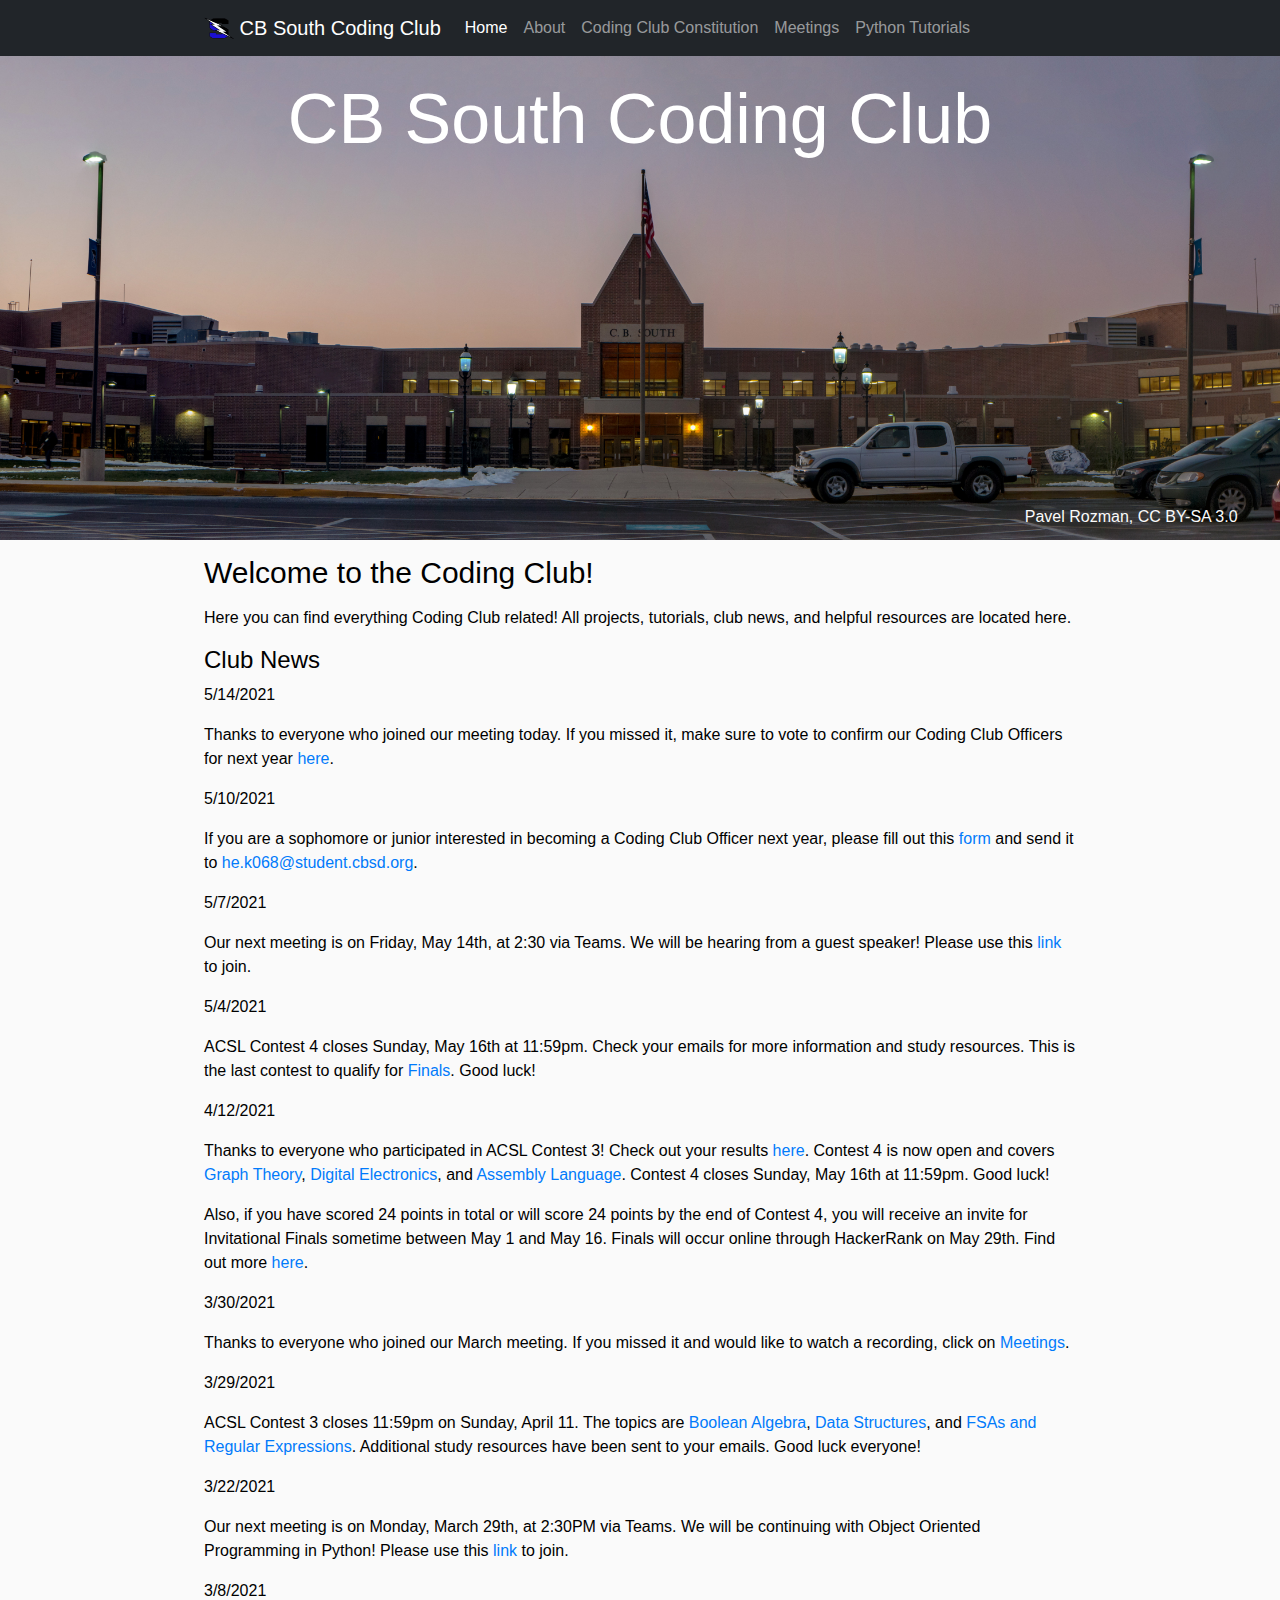
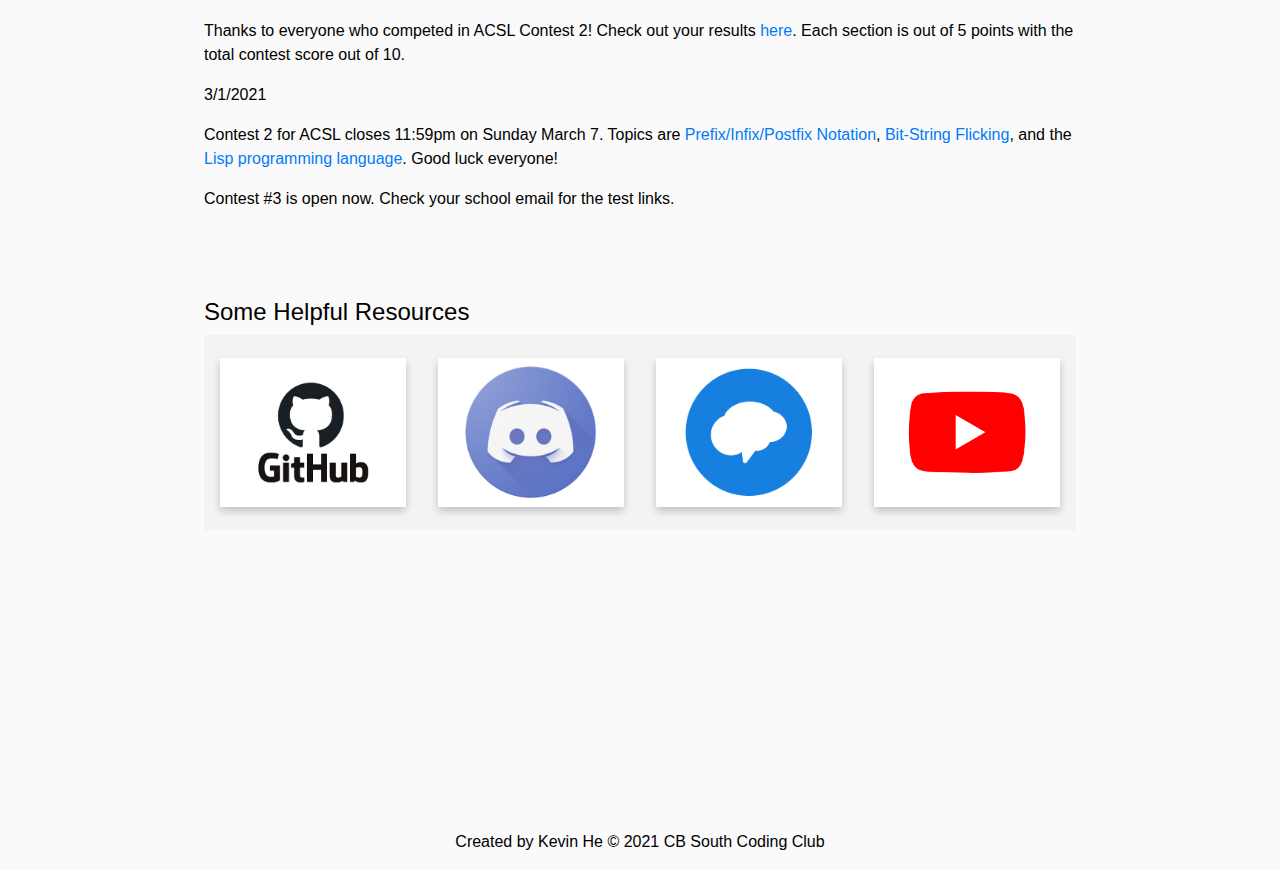
<file: index.html>
<!DOCTYPE html>
<html lang="en">
    <head>
        <title>CB South Coding Club</title>
        <meta name="description" content="The official website of the CB South Coding Club">
        <meta name="keywords" content="coding club, Central Bucks High School South, CB South, CB South Coding Club, cb south coding club, cbscoding, CB South coding, cbs coding club">
        <meta charset="UTF-8">
        <meta name="viewport" content="width=device-width, initial-scale=1">
        
        <link rel="apple-touch-icon" sizes="120x120" href="/apple-touch-icon.png">
        <link rel="icon" type="image/png" sizes="32x32" href="/favicon-32x32.png">
        <link rel="icon" type="image/png" sizes="16x16" href="/favicon-16x16.png">
        <link rel="manifest" href="/site.webmanifest">
        <link rel="mask-icon" href="/safari-pinned-tab.svg" color="#5bbad5">
        <meta name="msapplication-TileColor" content="#da532c">
        <meta name="theme-color" content="#ffffff">
        
        <!--Bootstrap-->
        <link href="bootstrap-4.3.1-dist/css/bootstrap.min.css" rel="stylesheet">
        <link rel="stylesheet" type="text/css" href="style.css">
  
        <!-- Custom styles for this template -->
        <link href="navbar.css" rel="stylesheet">
    
    
    </head>

    <body>
        <nav class="navbar navbar-expand-xl navbar-dark bg-dark" aria-label="Eighth navbar example">
            <div class="container">
              <a class="navbar-brand" href="index.html">
                <img src="south logo.png" alt="" width="30" height="24" class="d-inline-block align-top">
                CB South Coding Club
              </a>
              <button class="navbar-toggler" type="button" data-bs-toggle="collapse" data-bs-target="#navbarsExample07" aria-controls="navbarsExample07" aria-expanded="false" aria-label="Toggle navigation">
                <span class="navbar-toggler-icon"></span>
              </button>
        
              <div class="collapse navbar-collapse" id="navbarsExample07">
                <ul class="navbar-nav me-auto mb-2 mb-lg-0">
                  
                  <li class="nav-item">
                    <a class="nav-link active" aria-current="page" href="index.html">Home</a>
                  </li>
                  <li class="nav-item">
                    <a class="nav-link" href="aboutus.html">About</a>
                  </li>
                  <li class="nav-item">
                    <a class="nav-link" href="constitution.html">Coding Club Constitution</a>
                  </li>
                  <li class="nav-item">
                    <a class="nav-link" href="meetings.html">Meetings</a>
                  </li>
                  <li class="nav-item">
                    <a class="nav-link" href="python.html">Python Tutorials</a>
                  </li>
                  
                </ul>
        
              </div>
            </div>
        </nav>

        <script src="bootstrap-4.3.1-dist/js/bootstrap.bundle.min.js"></script>

        <div class="hero-image">
            <div class="hero-text">
                <h1 class="title">CB South Coding Club</h1>
            </div>
            <div class="credit-hero-text">
                <p class="credit-font">Pavel Rozman, CC BY-SA 3.0</p>
            </div>
          </div>

        <section class="last-section">
            <div class="container">
                
                <h2>Welcome to the Coding Club!</h2>
                <p class="thick">
                    Here you can find everything Coding Club related! All projects, tutorials, club news, and helpful resources
                    are located here.
                </p>

                <div class="news">
                    <h3>Club News</h3>
                    <p>5/14/2021</p>
                    Thanks to everyone who joined our meeting today. If you missed it, make sure to vote to confirm our Coding Club Officers for next year <a class="link" href="https://forms.office.com/r/EUMdePdxxi" target="_blank">here</a>.</p>
                    <p>5/10/2021</p>
                    <p>If you are a sophomore or junior interested in becoming a Coding Club Officer next year, please fill out this <a class="link" href="Coding Club Officer Application 2021.docx" download>form</a> and send it to <a class="link" href = "mailto: he.k068@student.cbsd.org">he.k068@student.cbsd.org</a>.</p>
                    <p>5/7/2021</p>
                    <p>Our next meeting is on Friday, May 14th, at 2:30 via Teams. We will be hearing from a guest speaker! Please use this 
                        <a class="link" href="https://nam02.safelinks.protection.outlook.com/ap/t-59584e83/?url=https%3A%2F%2Fteams.microsoft.com%2Fl%2Fmeetup-join%2F19%253ameeting_YjQxMjA3OTgtYjkxMS00MGM1LTgwNzktOTg3YTU3Zjg2NGE4%2540thread.v2%2F0%3Fcontext%3D%257b%2522Tid%2522%253a%2522aa0b488f-fc9e-4185-a5e3-384220df23ca%2522%252c%2522Oid%2522%253a%252258a6df63-d60c-49a7-8b80-13d0ea2078f2%2522%257d&data=04%7C01%7CHe.K068%40student.cbsd.org%7Cd850b1b2481146db003508d8ed727478%7Caa0b488ffc9e4185a5e3384220df23ca%7C0%7C0%7C637520423122773445%7CUnknown%7CTWFpbGZsb3d8eyJWIjoiMC4wLjAwMDAiLCJQIjoiV2luMzIiLCJBTiI6Ik1haWwiLCJXVCI6Mn0%3D%7C1000&sdata=ymdIEKWfbUTJd4Aq92tiQB8%2FNRflGjk6NpbDxNIgL3U%3D&reserved=0" target="_blank">link</a> to join.
                    </p>
                    <p>5/4/2021</p>
                    <p>ACSL Contest 4 closes Sunday, May 16th at 11:59pm. Check your emails for more information and study resources. This is the last contest to qualify for <a class="link" href="https://www.acsl.org/finals-2021" target="_blank">Finals</a>. Good luck!</p>
                    <p>4/12/2021</p>
                    <p>Thanks to everyone who participated in ACSL Contest 3! Check out your results <a class="link" href="https://www.scores.acsl.org/roster/482/" target="_blank">here</a>. 
                        Contest 4 is now open and covers <a class="link" href="http://www.google.com/url?q=http%3A%2F%2Fwww.categories.acsl.org%2Fwiki%2Findex.php%3Ftitle%3DGraph_Theory&sa=D&sntz=1&usg=AFQjCNEqLqEARdVW5JYKITzDqs0lObljJQ" target="_blank">Graph Theory</a>, 
                        <a class="link" href="http://www.google.com/url?q=http%3A%2F%2Fwww.categories.acsl.org%2Fwiki%2Findex.php%3Ftitle%3DDigital_Electronics&sa=D&sntz=1&usg=AFQjCNGKmjPIzh2cJWJfQ_GaAeIX2R2SgQ" target="_blank">Digital Electronics</a>, 
                        and <a class="link" href="http://www.google.com/url?q=http%3A%2F%2Fwww.categories.acsl.org%2Fwiki%2Findex.php%3Ftitle%3DAssembly_Language_Programming&sa=D&sntz=1&usg=AFQjCNGtOka7hy9S48vvu3bsfZ80FmdlTQ"target="_blank">  Assembly Language</a>. Contest 4 closes Sunday, May 16th at 11:59pm. Good luck!
                    </p>
                    <p>Also, if you have scored 24 points in total or will score 24 points by the end of Contest 4,  you will receive an invite for Invitational Finals sometime between May 1 and May 16. Finals will occur online through HackerRank on May 29th. 
                        Find out more <a class="link" href="https://www.acsl.org/finals-2021" target="_blank">here</a>.</p>
                    <p>3/30/2021</p>
                    <p>Thanks to everyone who joined our March meeting. If you missed it and would like to watch a recording, click on <a class="link" href="meetings.html" >Meetings</a>.</p>
                    <p>3/29/2021</p>
                    <p>ACSL Contest 3 closes 11:59pm on Sunday, April 11. The topics are <a class="link" href="http://www.categories.acsl.org/wiki/index.php?title=Boolean_Algebra" target="_blank">Boolean Algebra</a>, 
                        <a class="link" href="http://www.categories.acsl.org/wiki/index.php?title=Data_Structures" target="_blank">Data Structures</a>, 
                        and <a class="link" href="http://www.categories.acsl.org/wiki/index.php?title=FSAs_and_Regular_Expressions" target="_blank"> FSAs and Regular Expressions</a>. Additional study resources have been sent to your emails. Good luck everyone!</p>
                    <p>3/22/2021</p>
                    <p>Our next meeting is on Monday, March 29th, at 2:30PM via Teams. We will be continuing with Object Oriented Programming in Python! Please use this 
                        <a class="link" href="https://nam02.safelinks.protection.outlook.com/ap/t-59584e83/?url=https%3A%2F%2Fteams.microsoft.com%2Fl%2Fmeetup-join%2F19%253ameeting_YjQxMjA3OTgtYjkxMS00MGM1LTgwNzktOTg3YTU3Zjg2NGE4%2540thread.v2%2F0%3Fcontext%3D%257b%2522Tid%2522%253a%2522aa0b488f-fc9e-4185-a5e3-384220df23ca%2522%252c%2522Oid%2522%253a%252258a6df63-d60c-49a7-8b80-13d0ea2078f2%2522%257d&data=04%7C01%7CHe.K068%40student.cbsd.org%7Cd850b1b2481146db003508d8ed727478%7Caa0b488ffc9e4185a5e3384220df23ca%7C0%7C0%7C637520423122773445%7CUnknown%7CTWFpbGZsb3d8eyJWIjoiMC4wLjAwMDAiLCJQIjoiV2luMzIiLCJBTiI6Ik1haWwiLCJXVCI6Mn0%3D%7C1000&sdata=ymdIEKWfbUTJd4Aq92tiQB8%2FNRflGjk6NpbDxNIgL3U%3D&reserved=0" target="_blank">link</a> to join.
                    </p>
                    <p>3/8/2021</p>
                    <p>Thanks to everyone who competed in ACSL Contest 2! Check out your results  
                        <a class="link" href="https://www.scores.acsl.org/roster/482/" target="_blank">here</a>. Each section is out of 5 points with the total contest score out of 10.
                    </p>
                    
                    <p>3/1/2021</p>
                    <p>Contest 2 for ACSL closes 11:59pm on Sunday March 7. Topics are <a class="link" href="http://www.categories.acsl.org/wiki/index.php?title=Prefix/Infix/Postfix_Notation" target="_blank">Prefix/Infix/Postfix Notation</a>, 
                        <a class="link" href="http://www.categories.acsl.org/wiki/index.php?title=Bit-String_Flicking" target="_blank">Bit-String Flicking</a>, 
                        and the <a class="link" href="http://www.categories.acsl.org/wiki/index.php?title=LISP" target="_blank"> Lisp programming language</a>. Good luck everyone!</p>
                    <p>Contest #3 is open now. Check your school email for the test links.</p>
                </div>

                
            <h3>Some Helpful Resources</h3>

            <div class="box">    
                <div class="row-resources">
                    <div class="column-resources">
                        <a href="https://github.com/kevinhe5/CB-South-Coding-Club" target="_blank">
                            
                            <div class="card-resources">
                            <img src="GitHub-logo.jpg" alt="GitHub-logo" width=80%>
                            </div>
                        </a>
                    </div>
                    <div class="column-resources">
                        <a href="https://discord.gg/WXjhUS4" target="_blank">
                            
                            <div class="card-resources">
                            <img src="discord logo1.png" alt="discord logo" width=80%>
                            </div>
                        </a>
                    </div>
                    <div class="column-resources">
                        <a href="https://www.remind.com/join/cbscoding" target="_blank">
                            <div class="card-resources">
                            <img src="remindlogo1.png" alt="discord logo" width=80%>
                            </div>   
                        </a> 
                    </div>
                    <div class="column-resources">
                        <a href="https://www.youtube.com/channel/UCuQqz74RMGjJu95pE1Ba0cg" target="_blank">
                            <div class="card-resources">
                            <img src="Youtube logo1.png" alt="youtube logo" width=80%>
                            </div>   
                        </a> 
                    </div>
                </div>
            </div>
        </div>
        </section>
        <footer>
            <div class="container">
                <p class="small-font"> Created by Kevin He &copy;  2021 CB South Coding Club</p>
            </div>
        </footer>
    </body>
</html>
</file>
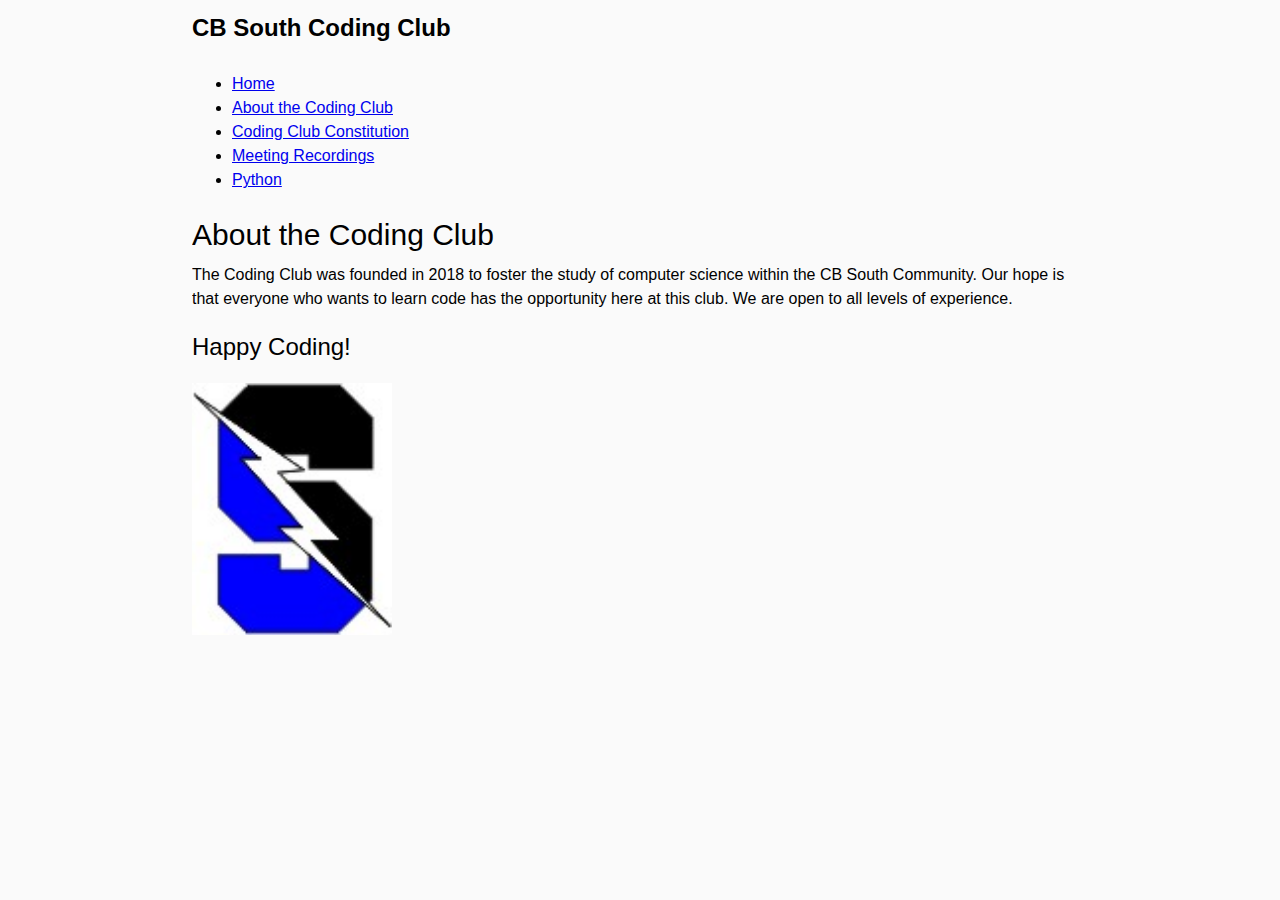
<file: about.html>
<!DOCTYPE html>
<html>
    <head>
        <title>CB South Coding Club</title>
        <meta name="description" content="The official website of the CB South Coding Club">
        <meta name="keywords" content="coding club, Central Bucks High School South, CB South, CB South Coding Club, cb south coding club">
        <meta charset="UTF-8">
        <meta name="viewport" content="width=device-width, initial-scale=1">
        <link rel="stylesheet" type="text/css" href="style.css">
        <link rel="apple-touch-icon" sizes="120x120" href="/apple-touch-icon.png">
        <link rel="icon" type="image/png" sizes="32x32" href="/favicon-32x32.png">
        <link rel="icon" type="image/png" sizes="16x16" href="/favicon-16x16.png">
        <link rel="manifest" href="/site.webmanifest">
        <link rel="mask-icon" href="/safari-pinned-tab.svg" color="#5bbad5">
        <meta name="msapplication-TileColor" content="#da532c">
        <meta name="theme-color" content="#ffffff">
    </head>

    <body>
        <header id="main-header">
            <div class="container">
                <h1>CB South Coding Club</h1>
            </div>
        </header>
        
        <nav id="navbar">
            <div class="container">
                    <ul>
                        <li><a href="index.html">Home</a></li>
                        <li><a href="about.html">About the Coding Club</a></li>
                        <li><a href="constitution.html">Coding Club Constitution</a></li>
                        <li><a href="meetings.html">Meeting Recordings</a></li>
                        <li><a href="python.html">Python</a></li>
                    </ul>
            </div>
        </nav>


        <div class="container">
            <div class="box-1">
            <h2>About the Coding Club</h2>
            <p>
                The Coding Club was founded in 2018 to foster the study of computer science 
                within the CB South Community. Our hope is that everyone who wants to learn code has the opportunity 
                here at this club. We are open to all levels of experience.
            </p>
            <h3>Happy Coding!</h3>

            <img src="logo south.jpg" alt="CB South Logo"
            width="200">
            </div>
        </div>
        
    </body>

</html>
</file>
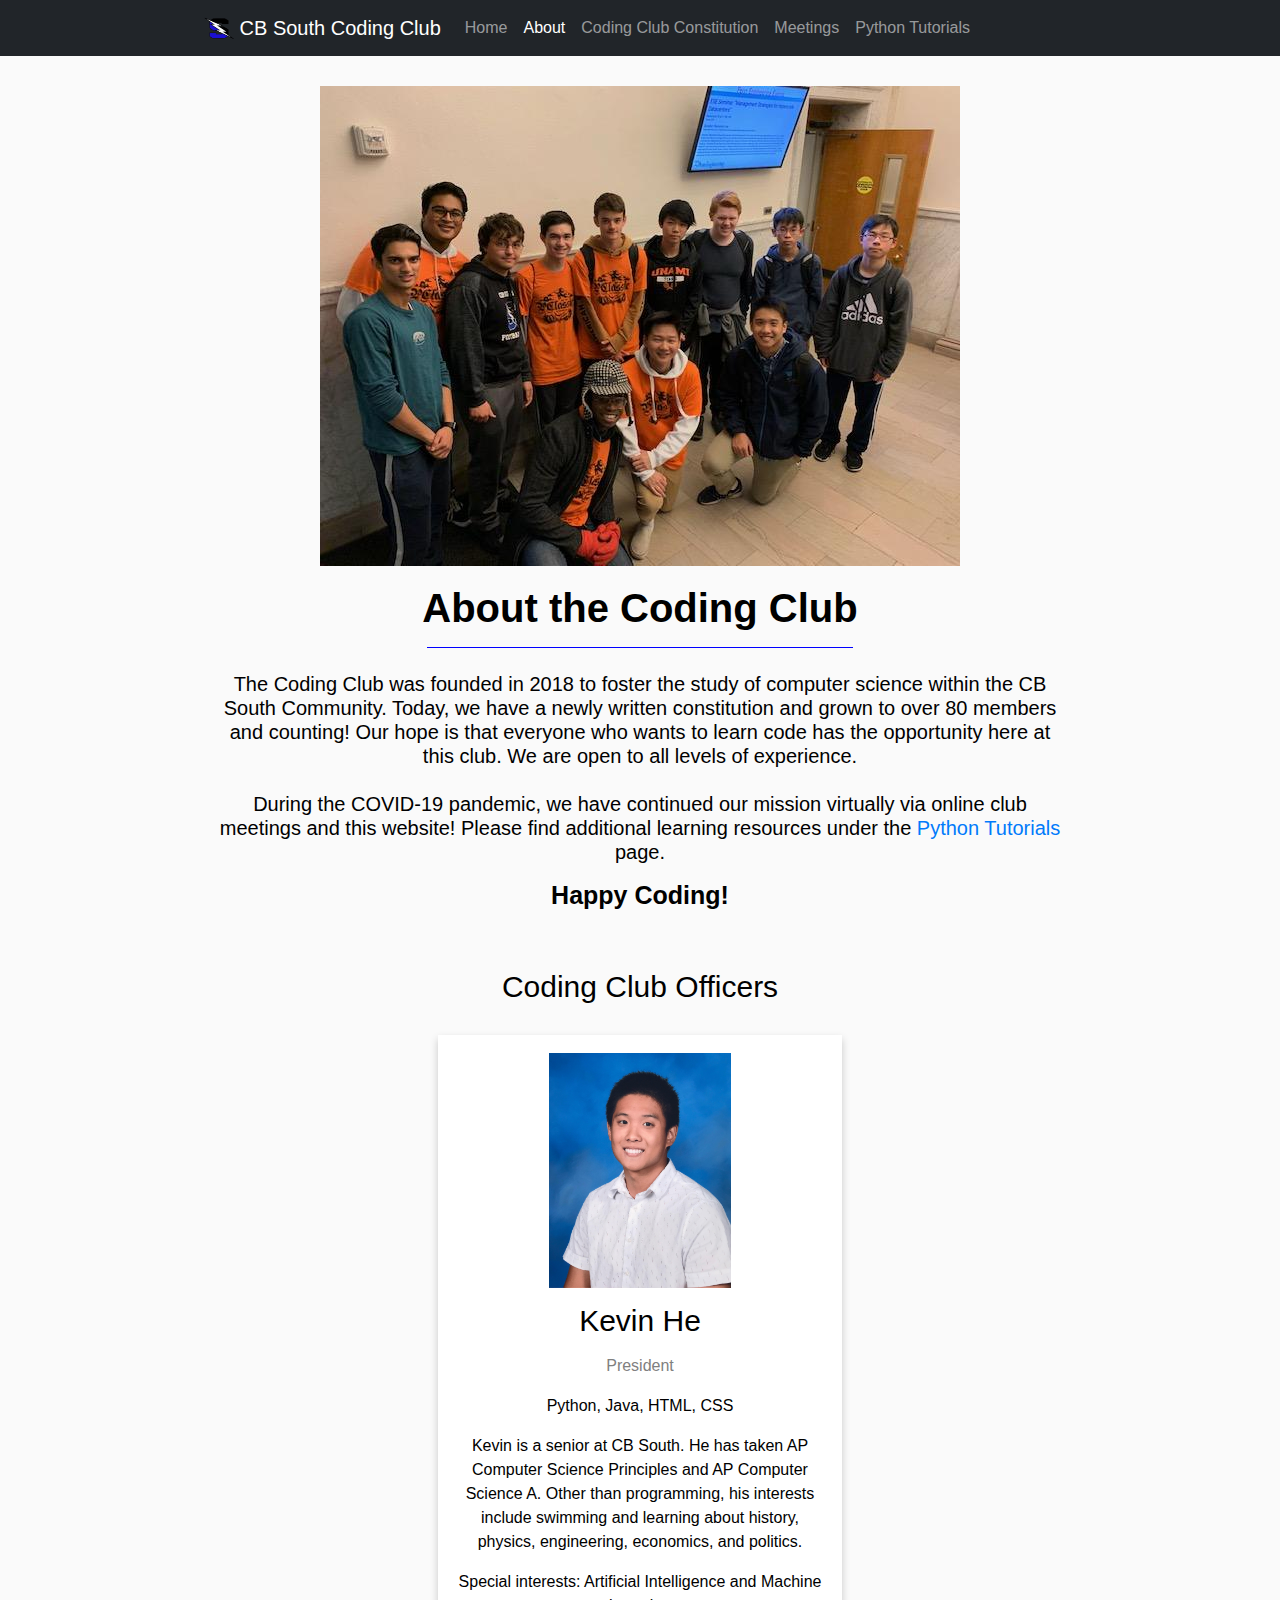
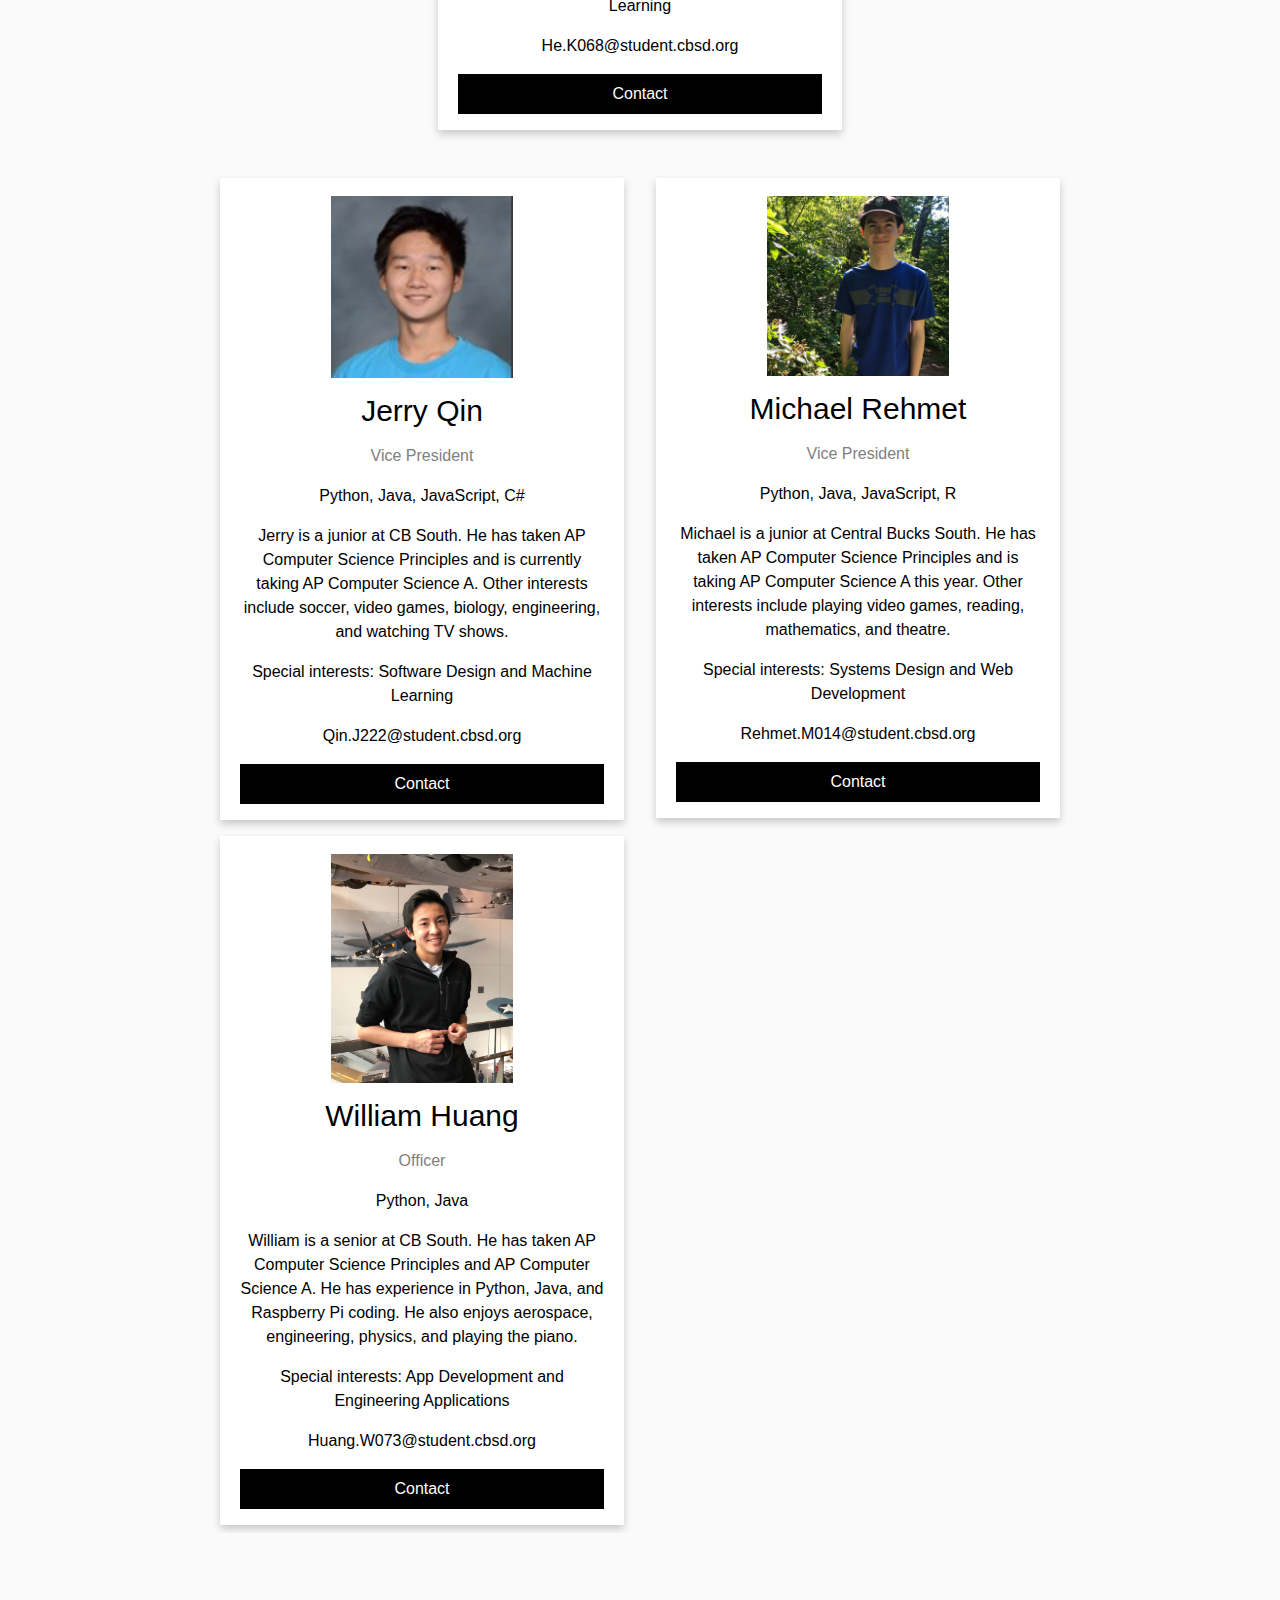
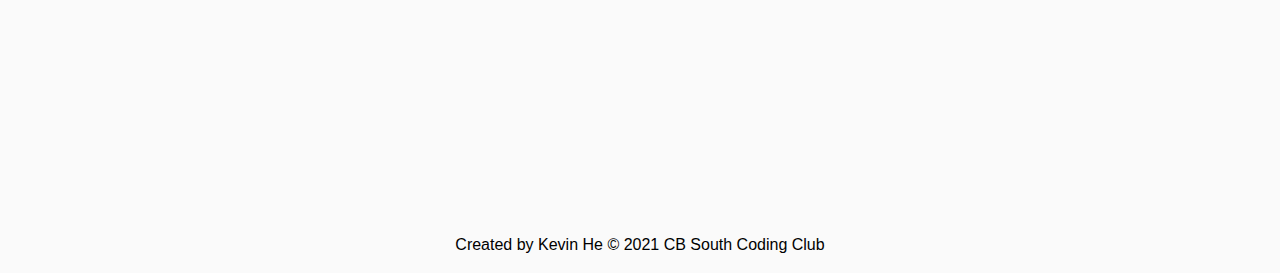
<file: aboutus.html>
<!DOCTYPE html>
<html>
    <head>
        <title>CB South Coding Club</title>
        <meta name="description" content="The official website of the CB South Coding Club">
        <meta name="keywords" content="coding club, Central Bucks High School South, CB South, CB South Coding Club, cb south coding club">
        <meta charset="UTF-8">
        <meta name="viewport" content="width=device-width, initial-scale=1">

        <link rel="apple-touch-icon" sizes="120x120" href="/apple-touch-icon.png">
        <link rel="icon" type="image/png" sizes="32x32" href="/favicon-32x32.png">
        <link rel="icon" type="image/png" sizes="16x16" href="/favicon-16x16.png">
        <link rel="manifest" href="/site.webmanifest">
        <link rel="mask-icon" href="/safari-pinned-tab.svg" color="#5bbad5">
        <meta name="msapplication-TileColor" content="#da532c">
        <meta name="theme-color" content="#ffffff">
        <!--Bootstrap-->
        <link href="bootstrap-4.3.1-dist/css/bootstrap.min.css" rel="stylesheet">
        <link rel="stylesheet" type="text/css" href="style.css">
        <link rel="stylesheet" type="text/css" href="about.css">

        <!-- Custom styles for this template -->
        <link href="navbar.css" rel="stylesheet">


    </head>

        <body>
        <nav class="navbar navbar-expand-xl navbar-dark bg-dark" aria-label="Eighth navbar example">
            <div class="container">
                <a class="navbar-brand" href="index.html">
                <img src="south logo.png" alt="" width="30" height="24" class="d-inline-block align-top">
                CB South Coding Club
                </a>
                <button class="navbar-toggler" type="button" data-bs-toggle="collapse" data-bs-target="#navbarsExample07" aria-controls="navbarsExample07" aria-expanded="false" aria-label="Toggle navigation">
                <span class="navbar-toggler-icon"></span>
                </button>
        
                <div class="collapse navbar-collapse" id="navbarsExample07">
                <ul class="navbar-nav me-auto mb-2 mb-lg-0">
                
                <li class="nav-item">
                    <a class="nav-link" href="index.html">Home</a>
                </li>
                <li class="nav-item">
                    <a class="nav-link active" aria-current="page" href="aboutus.html">About</a>
                </li>
                <li class="nav-item">
                    <a class="nav-link" href="constitution.html">Coding Club Constitution</a>
                </li>
                <li class="nav-item">
                    <a class="nav-link" href="meetings.html">Meetings</a>
                </li>
                <li class="nav-item">
                    <a class="nav-link" href="python.html">Python Tutorials</a>
                </li>
                
                </ul>

            </div>
            </div>
        </nav>

        <script src="bootstrap-4.3.1-dist/js/bootstrap.bundle.min.js"></script>


        <section class=" company-sections ct-u-paddingBoth100 paddingBothHalf noTopMobilePadding" id="section">
            <div class="container text-center">
                
                <img src="Penn Pic (1).jpg" alt="CB South Logo">
                
                <h2 id="About-line-spacing">
                    About the Coding Club
                </h2>

                <div class="">
                    <div class="red-border">
                        &nbsp;
                    </div>
                    <p class="ct-u-size22 ct-u-fontWeight300 marginTop40">
                        The Coding Club was founded in 2018 to foster the study of computer science 
                        within the CB South Community. Today, we have a newly written constitution and grown to over 80 members and counting! Our hope is that everyone who wants to learn code has the opportunity 
                        here at this club. We are open to all levels of experience.
                    </p><!-- <a class="ct-u-marginTop60 btn btn-solodev-red btn-fullWidth-sm ct-u-size19" href="#">Learn More</a> -->
                    <p class="ct-u-size22 ct-u-fontWeight300 marginTop40">
                        During the COVID-19 pandemic, we have continued our mission virtually via online club meetings and this website!
                        Please find additional learning resources under the <a class="link" href="python.html">Python Tutorials</a>
                        page.
                    </p>
                    <h3>
                        Happy Coding!
                    </h3>
                </div>
            </div>
        </section>

        <section class="last-section">
            <div class="container">
                
                <h2 style="text-align:center">Coding Club Officers</h2>
                
                <div class="row-officer">
                    <div class="column">
                        <div class="card-people">
                        
                            <div class="people-container">
                                <img  src="kevinhe.jpg" alt="Kevin He" class="people">
                                <h2>Kevin He</h2>
                                <p class="title">President</p>
                                <p>Python, Java, HTML, CSS</p>
                                <p>Kevin is a senior at CB South. He has taken AP Computer Science Principles and AP Computer Science A. 
                                    Other than programming, his interests include swimming and learning about history, physics, engineering, economics, and politics.</p>
                                <p>Special interests: Artificial Intelligence and Machine Learning</p>
                                <p>He.K068@student.cbsd.org</p>
                                <a href="https://forms.office.com/Pages/ResponsePage.aspx?id=j0gLqp78hUGl4zhCIN8jyuOyai6R3tdHnx05uQ3u3nVUMlpRQjJVVk1OQjZLWVA3QllCOTRTNFhKOS4u" target="_blank">
                                    <p><button class="button">Contact</button></p></a>
                            
                            </div>
                        </div>
                    </div>
                </div>
                <div class="row-officer">
                    <div class="column-officer">
                        <div class="card-people">
                        
                            <div class="people-container">
                                <img src="Jerry.png" alt="Jerry" class="people">
                                <h2>Jerry Qin</h2>
                                <p class="title">Vice President</p>
                                <p>Python, Java, JavaScript, C#</p>
                                <p>Jerry is a junior at CB South. He has taken AP Computer Science Principles and is currently taking AP Computer Science A. 
                                    Other interests include soccer, video games, biology, engineering, and watching TV shows.</p>
                                <p>Special interests: Software Design and Machine Learning</p>
                                <p>Qin.J222@student.cbsd.org</p>
                                <a href="
                                https://forms.office.com/Pages/ResponsePage.aspx?id=j0gLqp78hUGl4zhCIN8jyrB8NZqKaFhFvUTxI6CSnsBUREpZMTdBTVhOSjhaN1RYOTdZMUhUUzVFOS4u" target="_blank">
                                    <p><button class="button">Contact</button></p></a>
                            </div>
                        </div>
                    </div>
                    <div class="column-officer">
                        <div class="card-people">
                        
                            <div class="people-container">
                                <img src="Rehmet.jpg" alt="Michael" class="people">
                                <h2>Michael Rehmet</h2>
                                <p class="title">Vice President</p>
                                <p>Python, Java, JavaScript, R</p>
                                <p>Michael is a junior at Central Bucks South. He has taken AP Computer Science Principles and is taking AP Computer Science A this year. 
                                    Other interests include playing video games, reading, mathematics, and theatre.</p>
                                <p>Special interests: Systems Design and Web Development</p>
                                <p>Rehmet.M014@student.cbsd.org</p>
                                <a href="
                                https://forms.office.com/Pages/ResponsePage.aspx?id=j0gLqp78hUGl4zhCIN8jyrB8NZqKaFhFvUTxI6CSnsBUREpZMTdBTVhOSjhaN1RYOTdZMUhUUzVFOS4u" target="_blank">
                                    <p><button class="button">Contact</button></p></a>
                            </div>
                        </div>
                    </div>
                </div>
                <div class="row-officer">
                    <div class="column-officer">
                        <div class="card-people">
                            <div class="people-container">
                                <img  src="williamhuang1.jpg" alt="William Huang" class="people">
                                <h2>William Huang</h2>
                                <p class="title">Officer</p>
                                <p>Python, Java</p>
                                <p>William is a senior at CB South. He has taken AP Computer Science Principles and AP Computer Science A. 
                                    He has experience in Python, Java, and Raspberry Pi coding. He also enjoys aerospace, engineering, physics, and playing the piano.</p>
                                <p>Special interests: App Development and Engineering Applications</p>
                                <p>Huang.W073@student.cbsd.org</p>
                                <a href="https://forms.office.com/Pages/ResponsePage.aspx?id=j0gLqp78hUGl4zhCIN8jyuOyai6R3tdHnx05uQ3u3nVUMlpRQjJVVk1OQjZLWVA3QllCOTRTNFhKOS4u" target="_blank">
                                    <p><button class="button">Contact</button></p></a>
                            </div>
                        </div>
                    </div>
                </div>
            </div>
        </section>
        <footer>
            <div class="container">
                <p class="small-font"> Created by Kevin He &copy;  2021 CB South Coding Club</p>
            </div>
        </footer>
    
    </body>
</file>
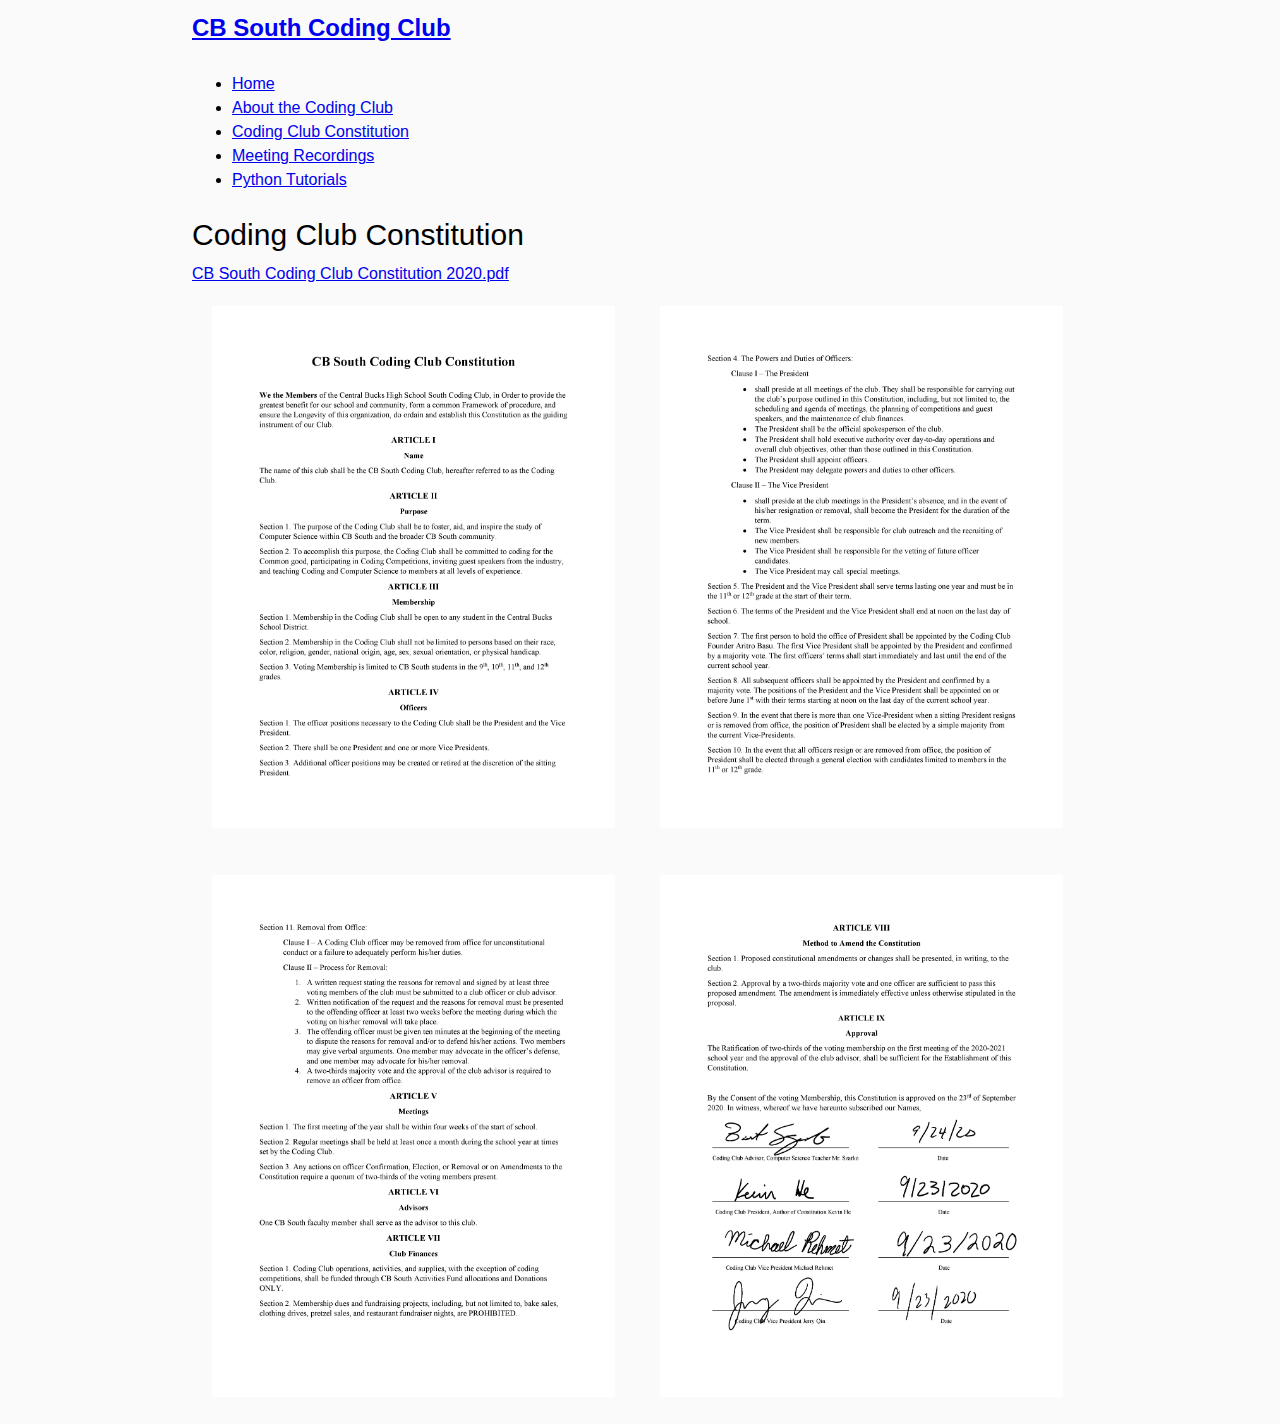
<file: constitution - Copy.html>
<html>
    <head>
        <title>CB South Coding Club</title>
        <meta name="description" content="The official website of the CB South Coding Club">
        <meta name="keywords" content="coding club, Central Bucks High School South, CB South, CB South Coding Club, cb south coding club">
        <meta charset="UTF-8">
        <meta name="viewport" content="width=device-width, initial-scale=1">
        <link rel="stylesheet" type="text/css" href="style.css">
        <link rel="apple-touch-icon" sizes="120x120" href="/apple-touch-icon.png">
        <link rel="icon" type="image/png" sizes="32x32" href="/favicon-32x32.png">
        <link rel="icon" type="image/png" sizes="16x16" href="/favicon-16x16.png">
        <link rel="manifest" href="/site.webmanifest">
        <link rel="mask-icon" href="/safari-pinned-tab.svg" color="#5bbad5">
        <meta name="msapplication-TileColor" content="#da532c">
        <meta name="theme-color" content="#ffffff">
    </head>

    <body>
        <body>
            <header id="main-header">
                <div class="container">
                    <a href="index.html"> <h1>CB South Coding Club</h1> </a>
                </div>
            </header>
            
            <nav id="navbar">
                <div class="container">
                        <ul>
                            <li><a href="index.html">Home</a></li>
                            <li><a href="aboutus.html">About the Coding Club</a></li>
                            <li><a href="constitution.html">Coding Club Constitution</a></li>
                            <li><a href="meetings.html">Meeting Recordings</a></li>
                            <li><a href="python.html">Python Tutorials</a></li>
                        </ul>
                </div>
            </nav>
            <div class="container">
                <section>
                    <h2>Coding Club Constitution</h2>
                    <a href="CB South Coding Club Constitution 2020.pdf" download>
                        <h4>CB South Coding Club Constitution 2020.pdf</h4>
                    </a>

                    <div id="constitution">
                            <img src="CB South Coding Club Constitution 2020-page-001.jpg" alt="Constitution">
                            <img src="CB South Coding Club Constitution 2020-page-002.jpg" alt="Constitution">
                            <img src="CB South Coding Club Constitution 2020-page-003.jpg" alt="Constitution">
                            <img src="CB South Coding Club Constitution 2020-page-004.jpg" alt="Constitution">
                    </div> 
                </section>
            </div>
    </body>

</html>
</file>
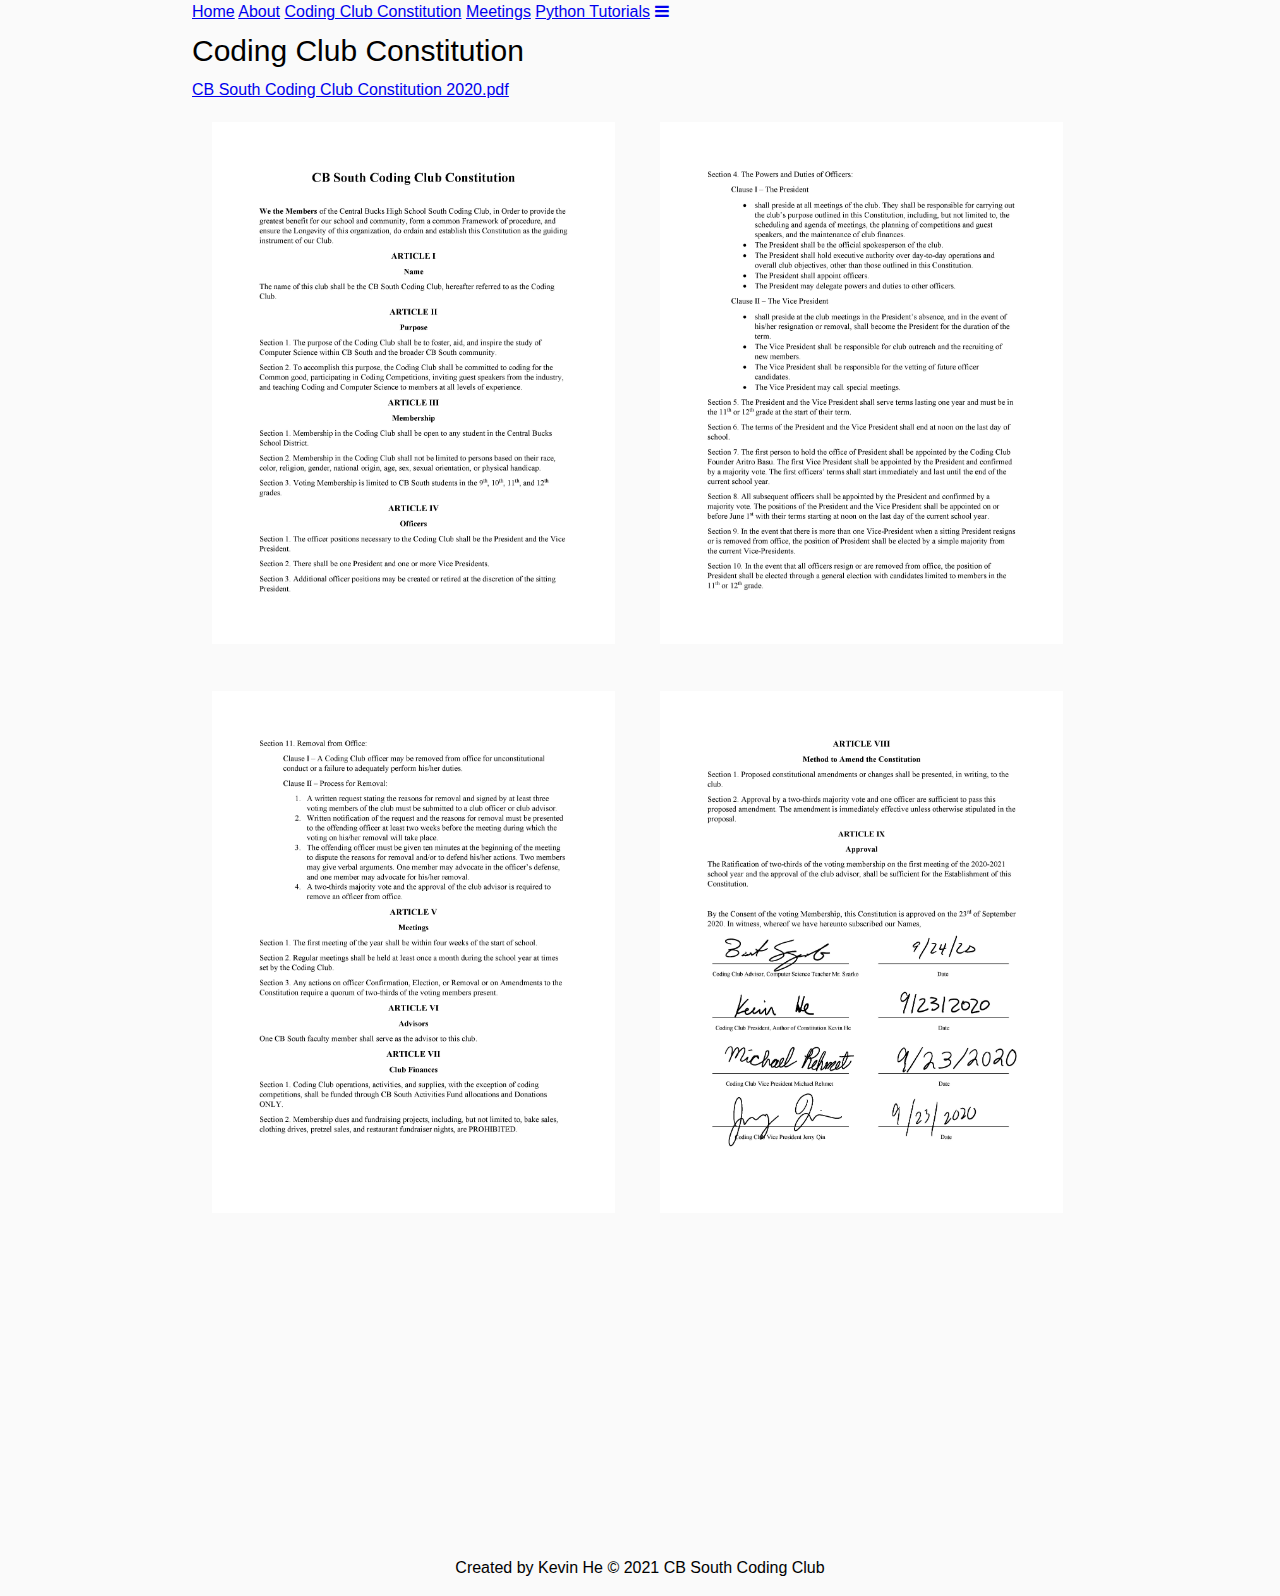
<file: constitution.html>
<html>
    <head>
        <title>CB South Coding Club</title>
        <meta name="description" content="CB South Coding Club's Constitution. Author Kevin He. Ratified 2020">
        <meta name="keywords" content="coding club, Central Bucks High School South, CB South, CB South Coding Club, cb south coding club, constitution">
        <meta charset="UTF-8">
        <meta name="viewport" content="width=device-width, initial-scale=1">
        <link rel="stylesheet" type="text/css" href="style.css">
        <link rel="apple-touch-icon" sizes="120x120" href="/apple-touch-icon.png">
        <link rel="icon" type="image/png" sizes="32x32" href="/favicon-32x32.png">
        <link rel="icon" type="image/png" sizes="16x16" href="/favicon-16x16.png">
        <link rel="manifest" href="/site.webmanifest">
        <link rel="mask-icon" href="/safari-pinned-tab.svg" color="#5bbad5">
        <meta name="msapplication-TileColor" content="#da532c">
        <meta name="theme-color" content="#ffffff">
    </head>

    
        <body>
            <!--
            <header id="main-header">
                <div class="container">
                    <a href="index.html"><img src="south logo.png" alt="southlogo"></a>
                    <a href="index.html"> <h1>CB South Coding Club</h1> </a>
                </div>
            </header>
            -->
            
            <link rel="stylesheet" href="https://cdnjs.cloudflare.com/ajax/libs/font-awesome/4.7.0/css/font-awesome.min.css">
            <div class="topnav" id="myTopnav">
                <div class="container">
                    <a href="index.html">Home</a>
                    <a href="aboutus.html">About</a>
                    <a href="constitution.html" class="active">Coding Club Constitution</a>
                    <a href="meetings.html">Meetings</a>
                    <a href="python.html">Python Tutorials</a>
                    <script src="navbar.js"></script>
                    <a href="javascript:void(0);" class="icon" onclick="myFunction()">
                        <i class="fa fa-bars"></i>
                    </a>
                </div>
            </div>
            <div class="container">
                <section class="last-section">
                    <h2>Coding Club Constitution</h2>
                    <a href="CB South Coding Club Constitution 2020.pdf" download>
                        <h4>CB South Coding Club Constitution 2020.pdf</h4>
                    </a>

                    <div id="constitution">
                            <img src="CB South Coding Club Constitution 2020-page-001.jpg" alt="Constitution">
                            <img src="CB South Coding Club Constitution 2020-page-002.jpg" alt="Constitution">
                            <img src="CB South Coding Club Constitution 2020-page-003.jpg" alt="Constitution">
                            <img src="CB South Coding Club Constitution 2020-page-004.jpg" alt="Constitution">
                    </div> 
                </section>
            </div>
            <footer>
                <div class="container">
                    <p class="small-font"> Created by Kevin He &copy;  2021 CB South Coding Club</p>
                </div>
            </footer>
    </body>

</html>
</file>
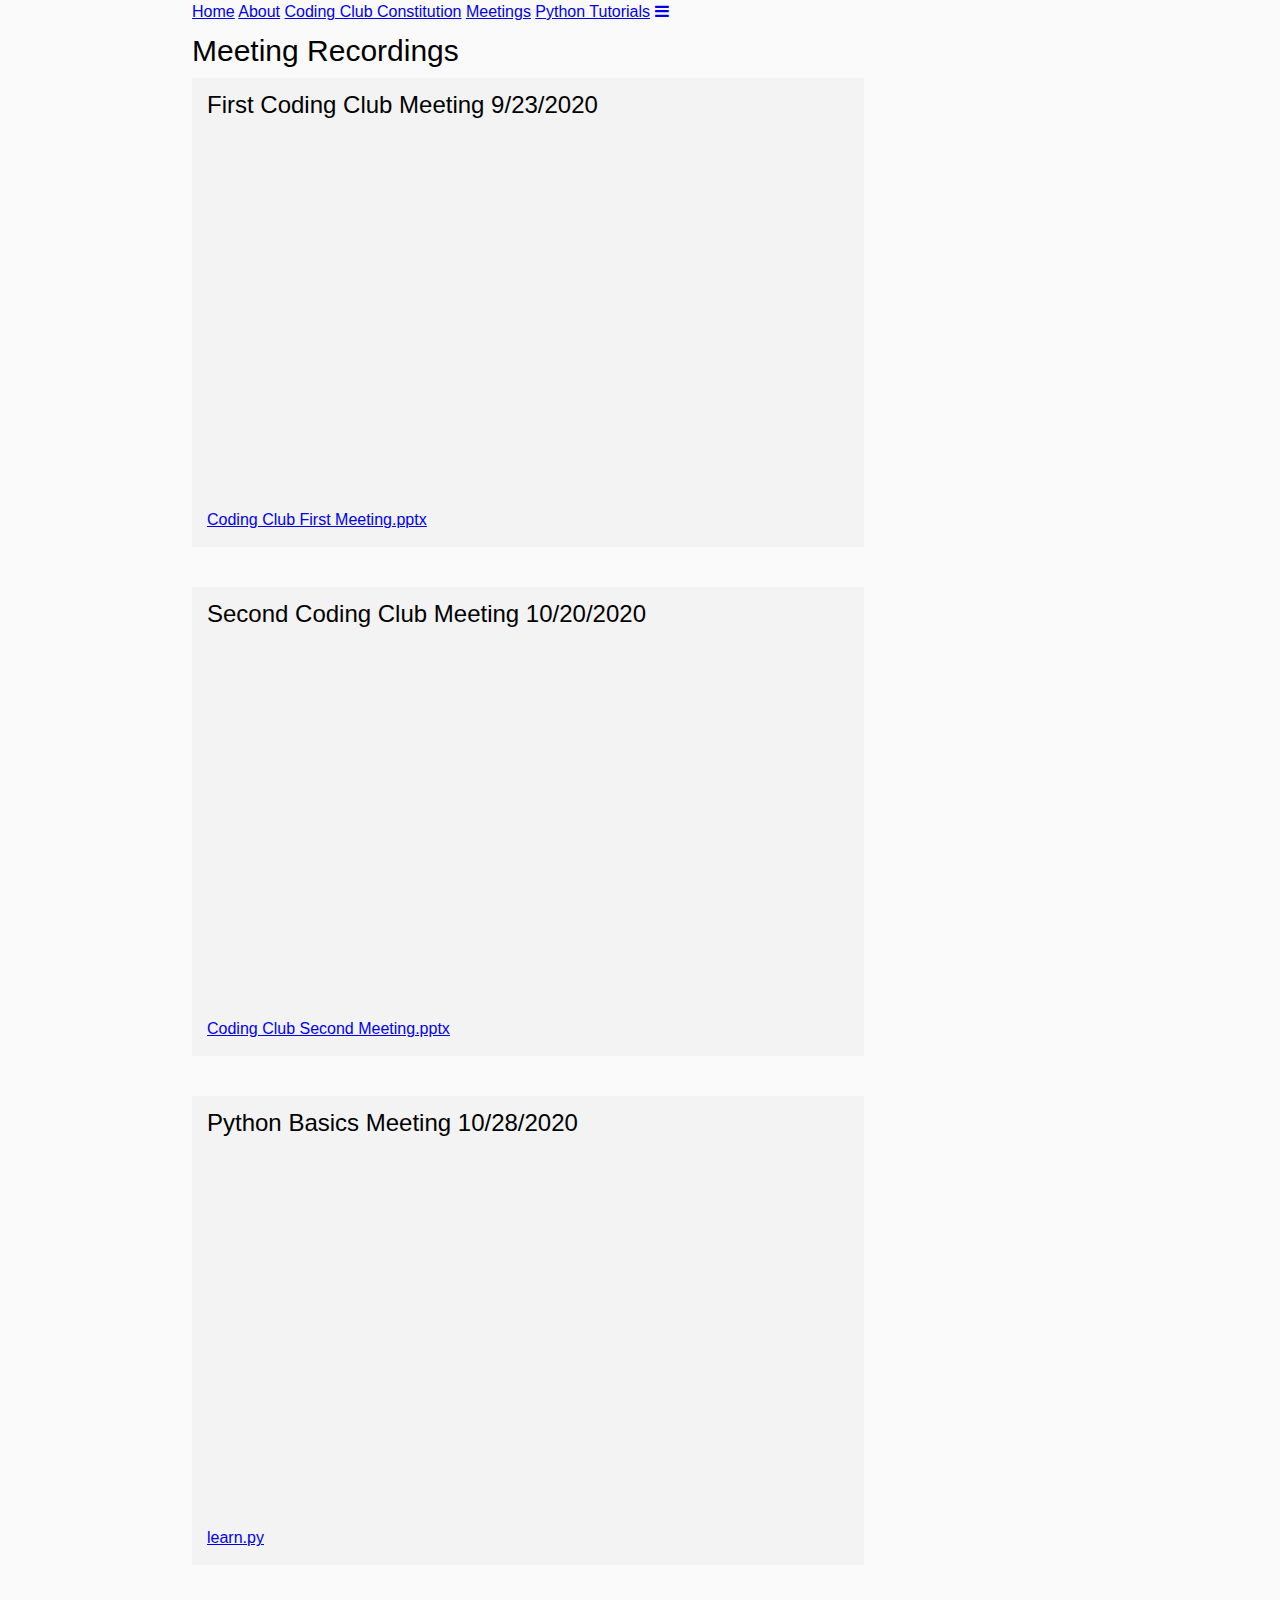
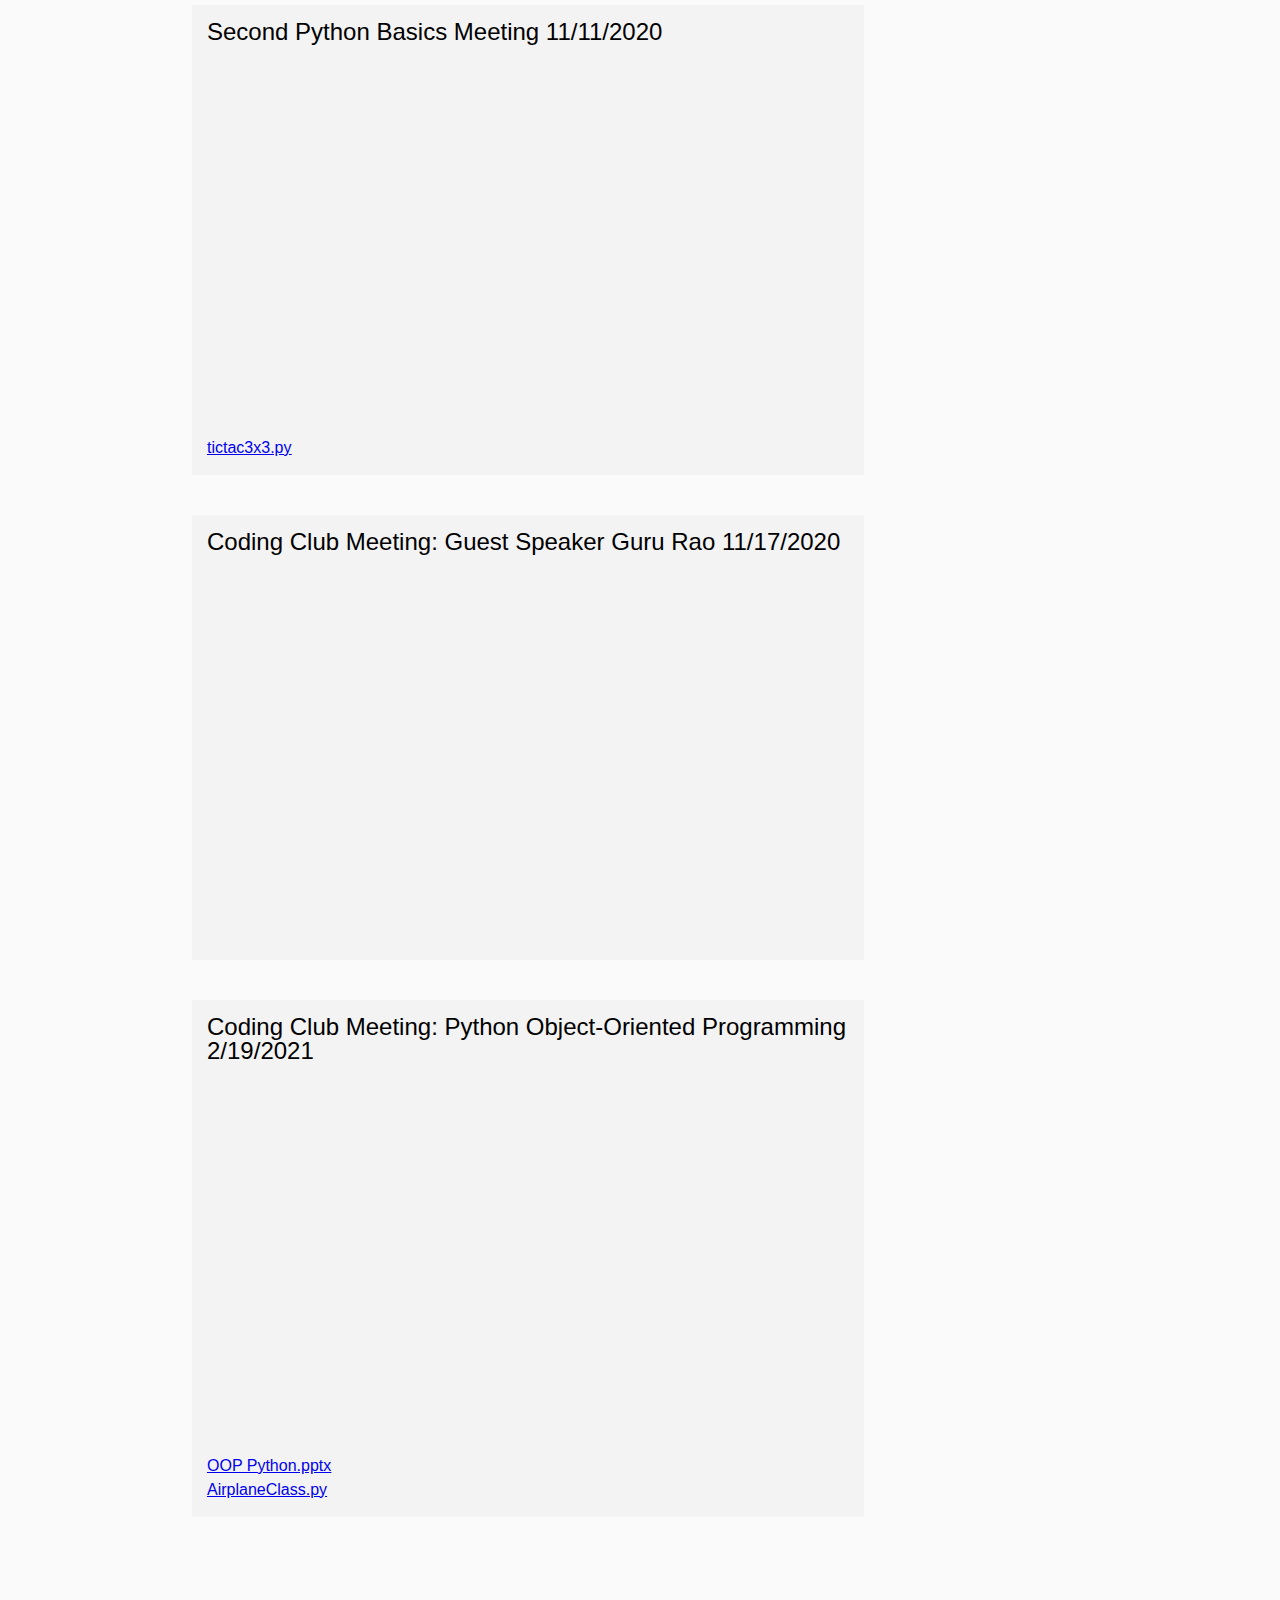
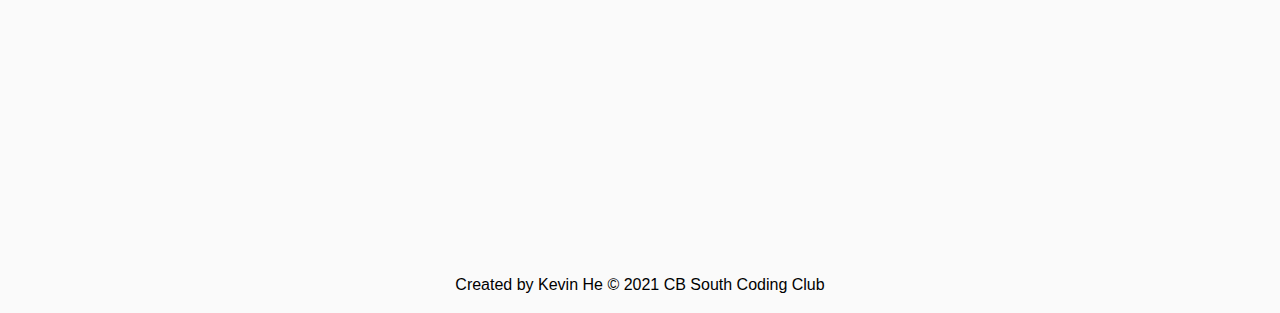
<file: meetings.html>
<html>
    <head>
        <title>CB South Coding Club</title>
        <meta name="description" content="Watch our meeting recordings">
        <meta name="keywords" content="coding club, Central Bucks High School South, CB South, CB South Coding Club, cb south coding club, meetings, meeting recordings">
        <meta charset="UTF-8">
        <meta name="viewport" content="width=device-width, initial-scale=1">
        <link rel="stylesheet" type="text/css" href="style.css">
        <link rel="apple-touch-icon" sizes="120x120" href="/apple-touch-icon.png">
        <link rel="icon" type="image/png" sizes="32x32" href="/favicon-32x32.png">
        <link rel="icon" type="image/png" sizes="16x16" href="/favicon-16x16.png">
        <link rel="manifest" href="/site.webmanifest">
        <link rel="mask-icon" href="/safari-pinned-tab.svg" color="#5bbad5">
        <meta name="msapplication-TileColor" content="#da532c">
        <meta name="theme-color" content="#ffffff">
    </head>

    <body>
        <body>
            <!--
            <header id="main-header">
                <div class="container">
                    <a href="index.html"><img src="south logo.png" alt="southlogo"></a>
                    <a href="index.html"> <h1>CB South Coding Club</h1> </a>
                </div>
            </header>
            -->
            
            <link rel="stylesheet" href="https://cdnjs.cloudflare.com/ajax/libs/font-awesome/4.7.0/css/font-awesome.min.css">
            <div class="topnav" id="myTopnav">
                <div class="container">
                    <a href="index.html">Home</a>
                    <a href="aboutus.html">About</a>
                    <a href="constitution.html">Coding Club Constitution</a>
                    <a href="meetings.html" class="active">Meetings</a>
                    <a href="python.html">Python Tutorials</a>
                    <script src="navbar.js"></script>
                    <a href="javascript:void(0);" class="icon" onclick="myFunction()">
                        <i class="fa fa-bars"></i>
                    </a>
                </div>
            </div>
            
            <section class="last-section">
                
                <div class="container">
                    <h2>Meeting Recordings</h2>
                    <div class="video">
                    <h3 class="no-margin">First Coding Club Meeting 9/23/2020</h3>
                        <div class="video-responsive">
                            <iframe width="840" height="473" src="https://www.youtube.com/embed/sMN-Eoq_MPw" frameborder="0" allow="accelerometer; autoplay; clipboard-write; encrypted-media; gyroscope; picture-in-picture" allowfullscreen></iframe>
                        </div>
                        <a href="Coding Club First Meeting.pptx" download>
                            <h4>Coding Club First Meeting.pptx</h4>
                        </a>
                    </div>
                    <div class="video">
                        <h3 class="no-margin">Second Coding Club Meeting 10/20/2020</h3>
                            <div class="video-responsive">
                                <iframe width="840" height="473" src="https://www.youtube.com/embed/8leDF7AADMo" frameborder="0" allow="accelerometer; autoplay; clipboard-write; encrypted-media; gyroscope; picture-in-picture" allowfullscreen></iframe>
                            </div>
                            <a href="Coding Club Second Meeting.pptx" download>
                                <h4>Coding Club Second Meeting.pptx</h4>
                            </a>
                    </div> 
                    <div class="video">
                        <h3 class="no-margin">Python Basics Meeting 10/28/2020</h3>
                        <div class="video-responsive">
                            <iframe width="840" height="473" src="https://www.youtube.com/embed/xjhNRpXkO4c" frameborder="0" allow="accelerometer; autoplay; clipboard-write; encrypted-media; gyroscope; picture-in-picture" allowfullscreen></iframe>
                        </div>
                        <a href="https://github.com/kevinhe5/CB-South-Coding-Club/blob/master/learn.py" target="_blank"> 
                            <h4>learn.py</h4>
                        </a>
                    </div>
                    <div class="video">
                        <h3 class="no-margin">Second Python Basics Meeting 11/11/2020</h3>
                        <div class="video-responsive">
                            <iframe width="840" height="473" src="https://www.youtube.com/embed/GBRg-DUMmFw" frameborder="0" allow="accelerometer; autoplay; clipboard-write; encrypted-media; gyroscope; picture-in-picture" allowfullscreen></iframe>
                        </div>
                        <a href=https://github.com/kevinhe5/CB-South-Coding-Club/blob/master/tictac3x3.py target="_blank"> 
                            <h4>tictac3x3.py</h4>
                        </a>
                    </div>
                    <div class="video">
                        <h3 class="no-margin">Coding Club Meeting: Guest Speaker Guru Rao 11/17/2020</h3>
                        <div class="video-responsive">
                            <iframe width="840" height="473" src="https://www.youtube.com/embed/KEENg9-MaMQ" frameborder="0" allow="accelerometer; autoplay; clipboard-write; encrypted-media; gyroscope; picture-in-picture" allowfullscreen></iframe>
                        </div>
                    </div>
                    <div class="video">
                        <h3 class="no-margin">Coding Club Meeting: Python Object-Oriented Programming 2/19/2021</h3>
                        <div class="video-responsive">
                            <iframe width="840" height="473" src="https://www.youtube.com/embed/F22SjfBhrbE" frameborder="0" allow="accelerometer; autoplay; clipboard-write; encrypted-media; gyroscope; picture-in-picture" allowfullscreen></iframe>
                        </div>
                        <a href="OOP Python.pptx" download>
                            <h4>OOP Python.pptx</h4>
                        </a>
                        <a href=https://github.com/kevinhe5/CB-South-Coding-Club/blob/master/AirplaneClass.py target="_blank"> 
                            <h4>AirplaneClass.py</h4>
                        </a>
                    </div>
                </div>

            </section>
            
            <footer>
                <div class="container">
                    <p class="small-font"> Created by Kevin He &copy;  2021 CB South Coding Club</p>
                </div>
            </footer>
    </body>
    
        
    
</html>
</file>
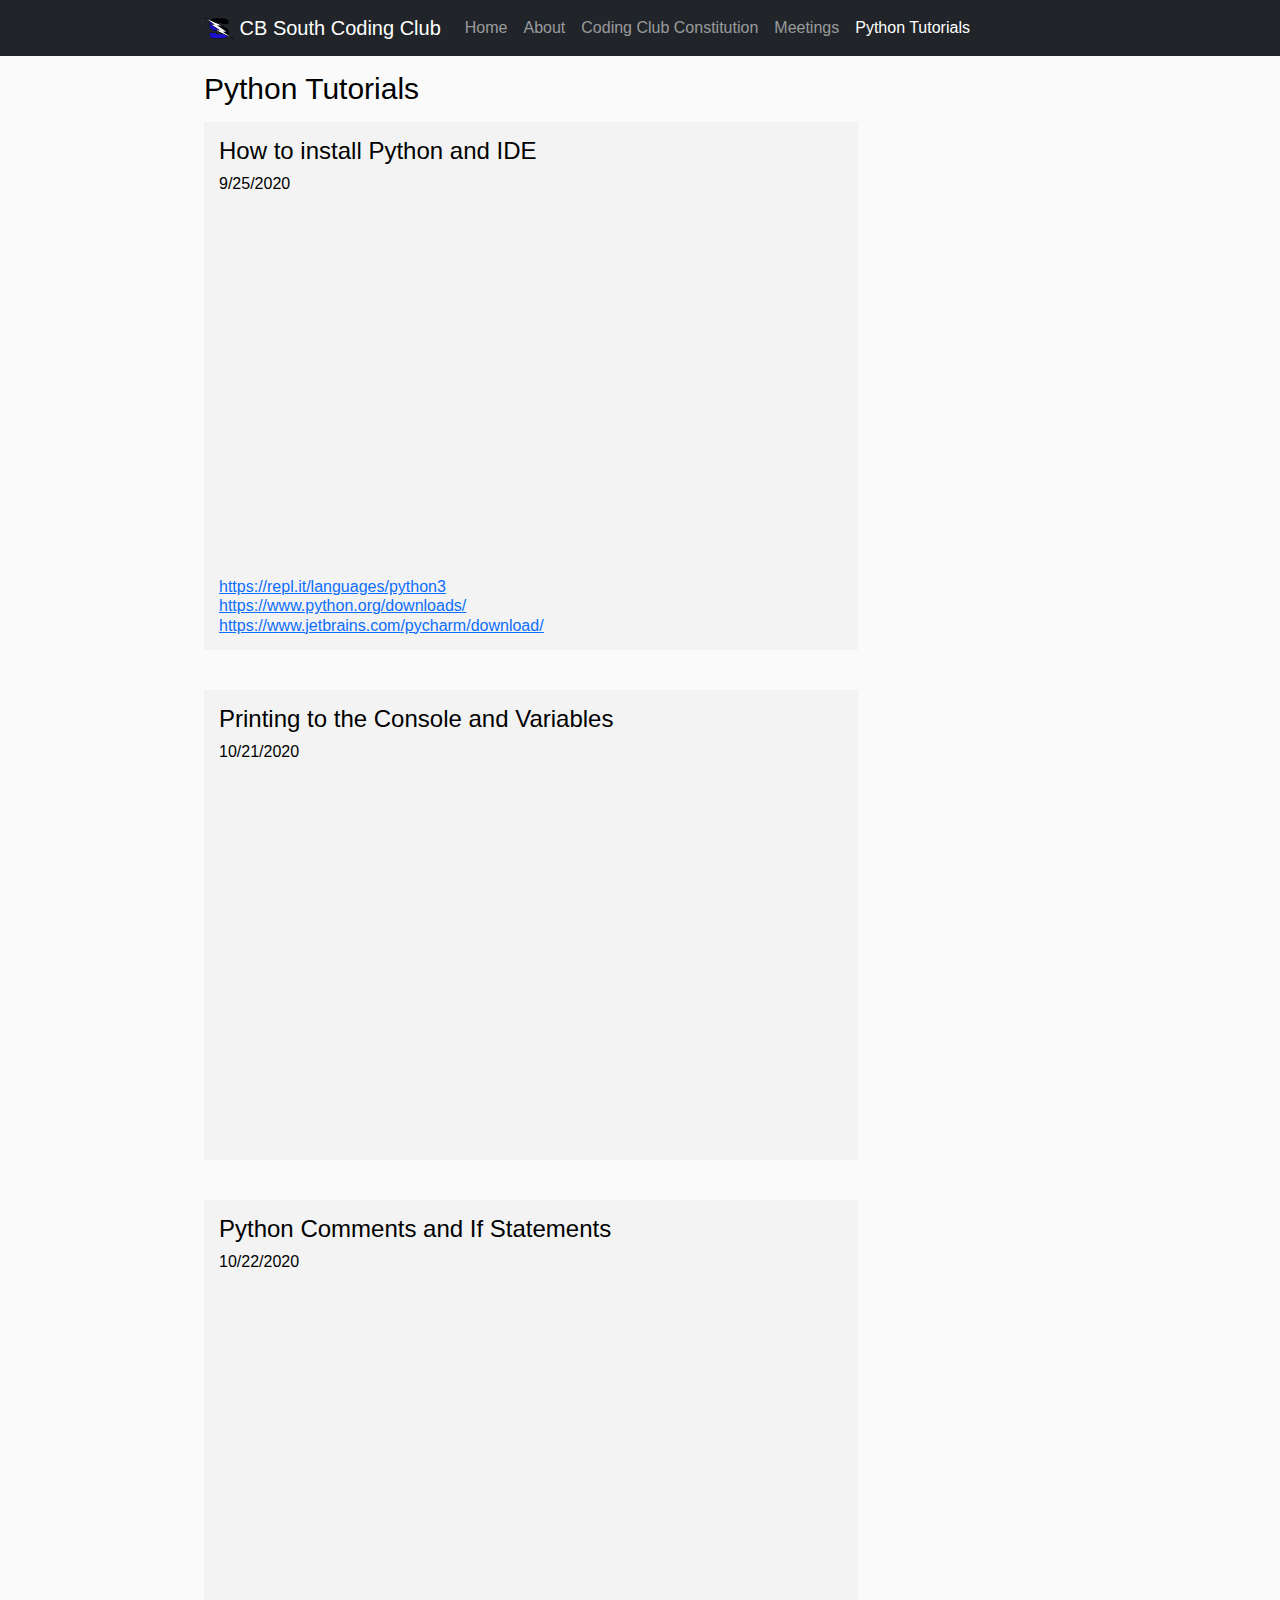
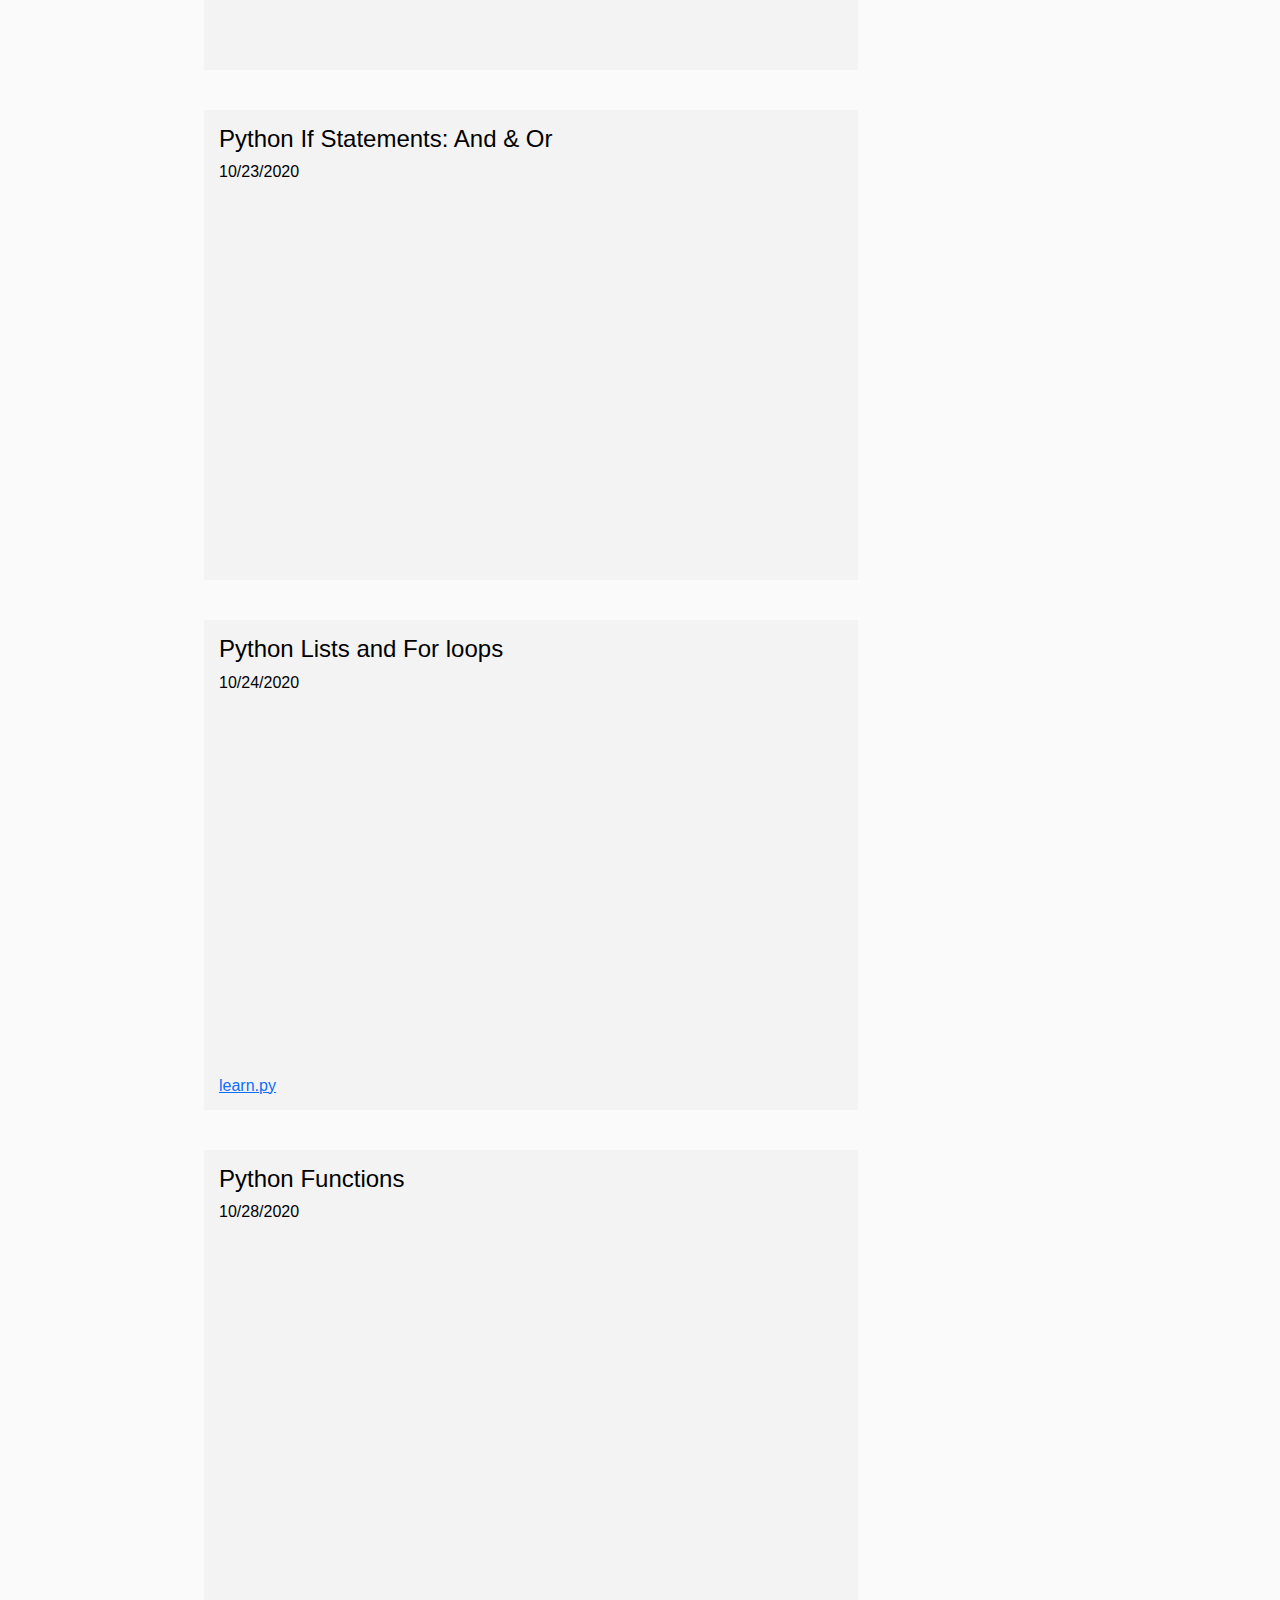
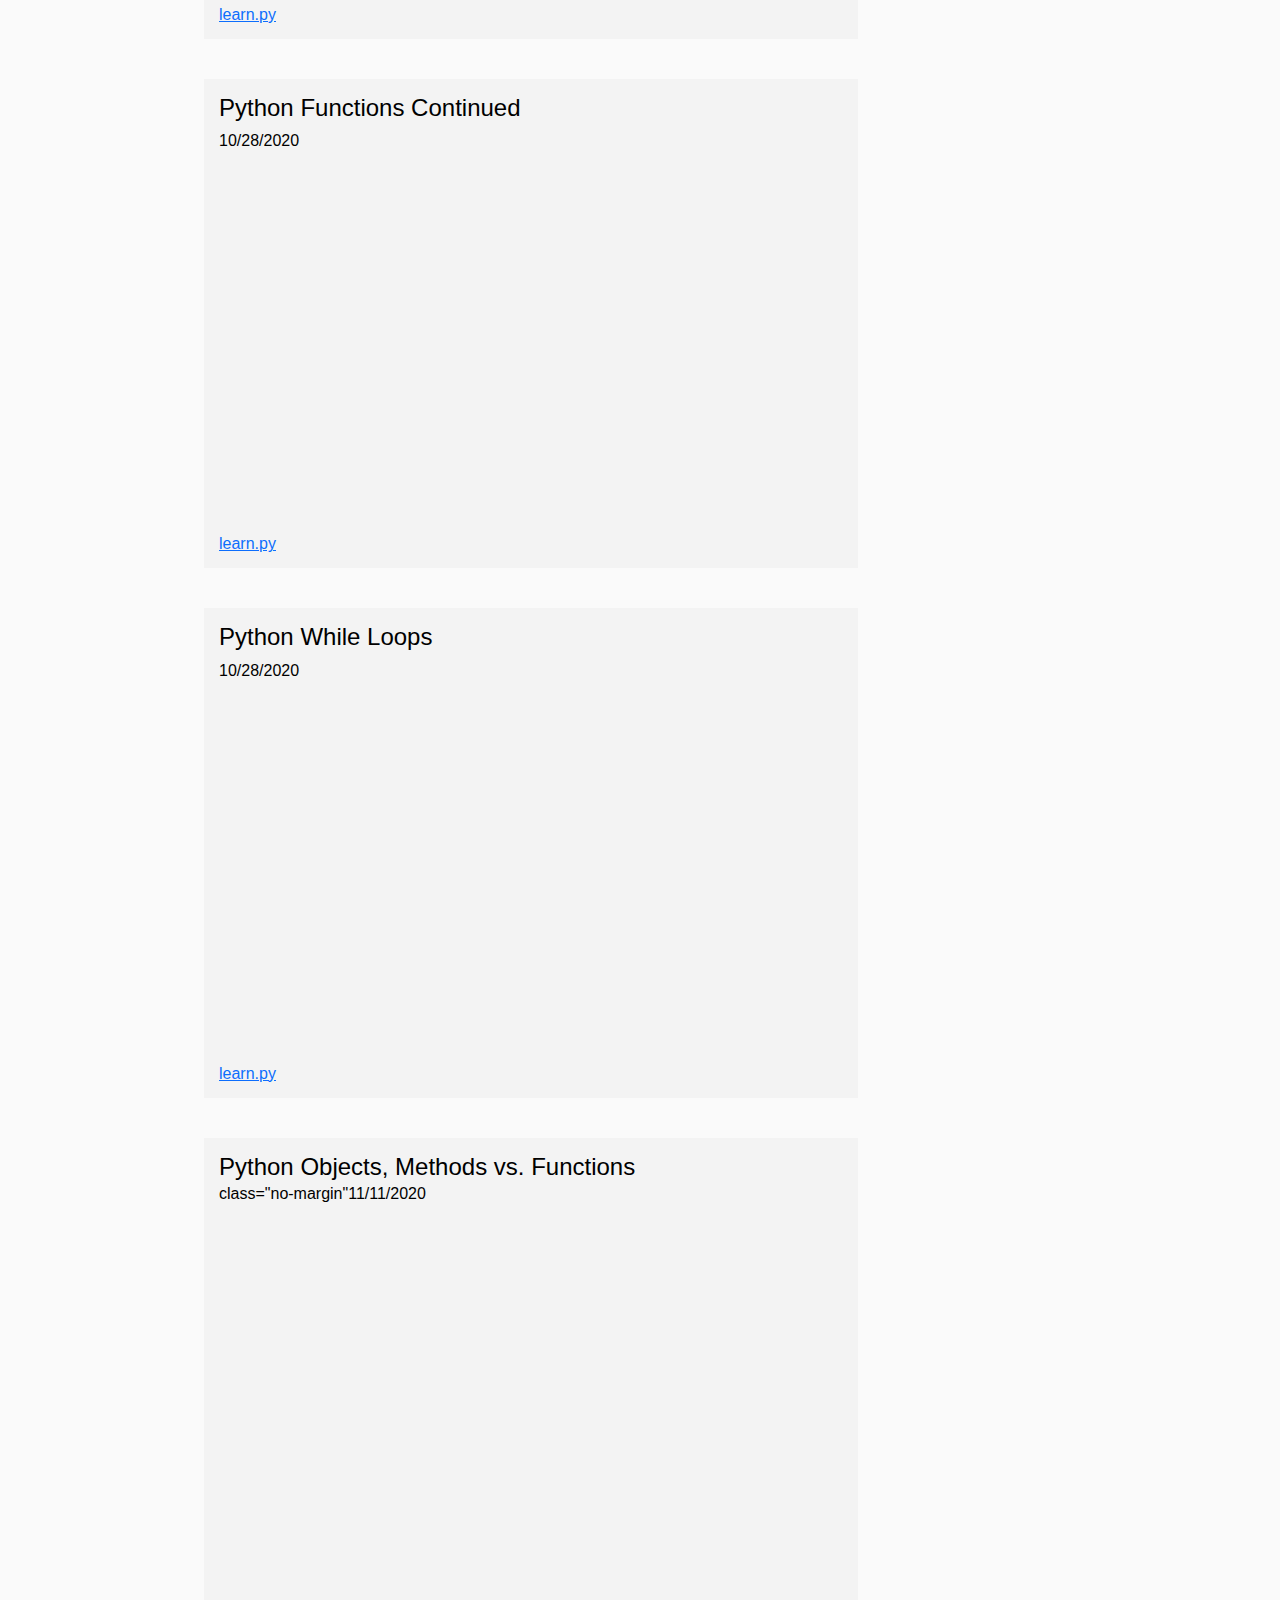
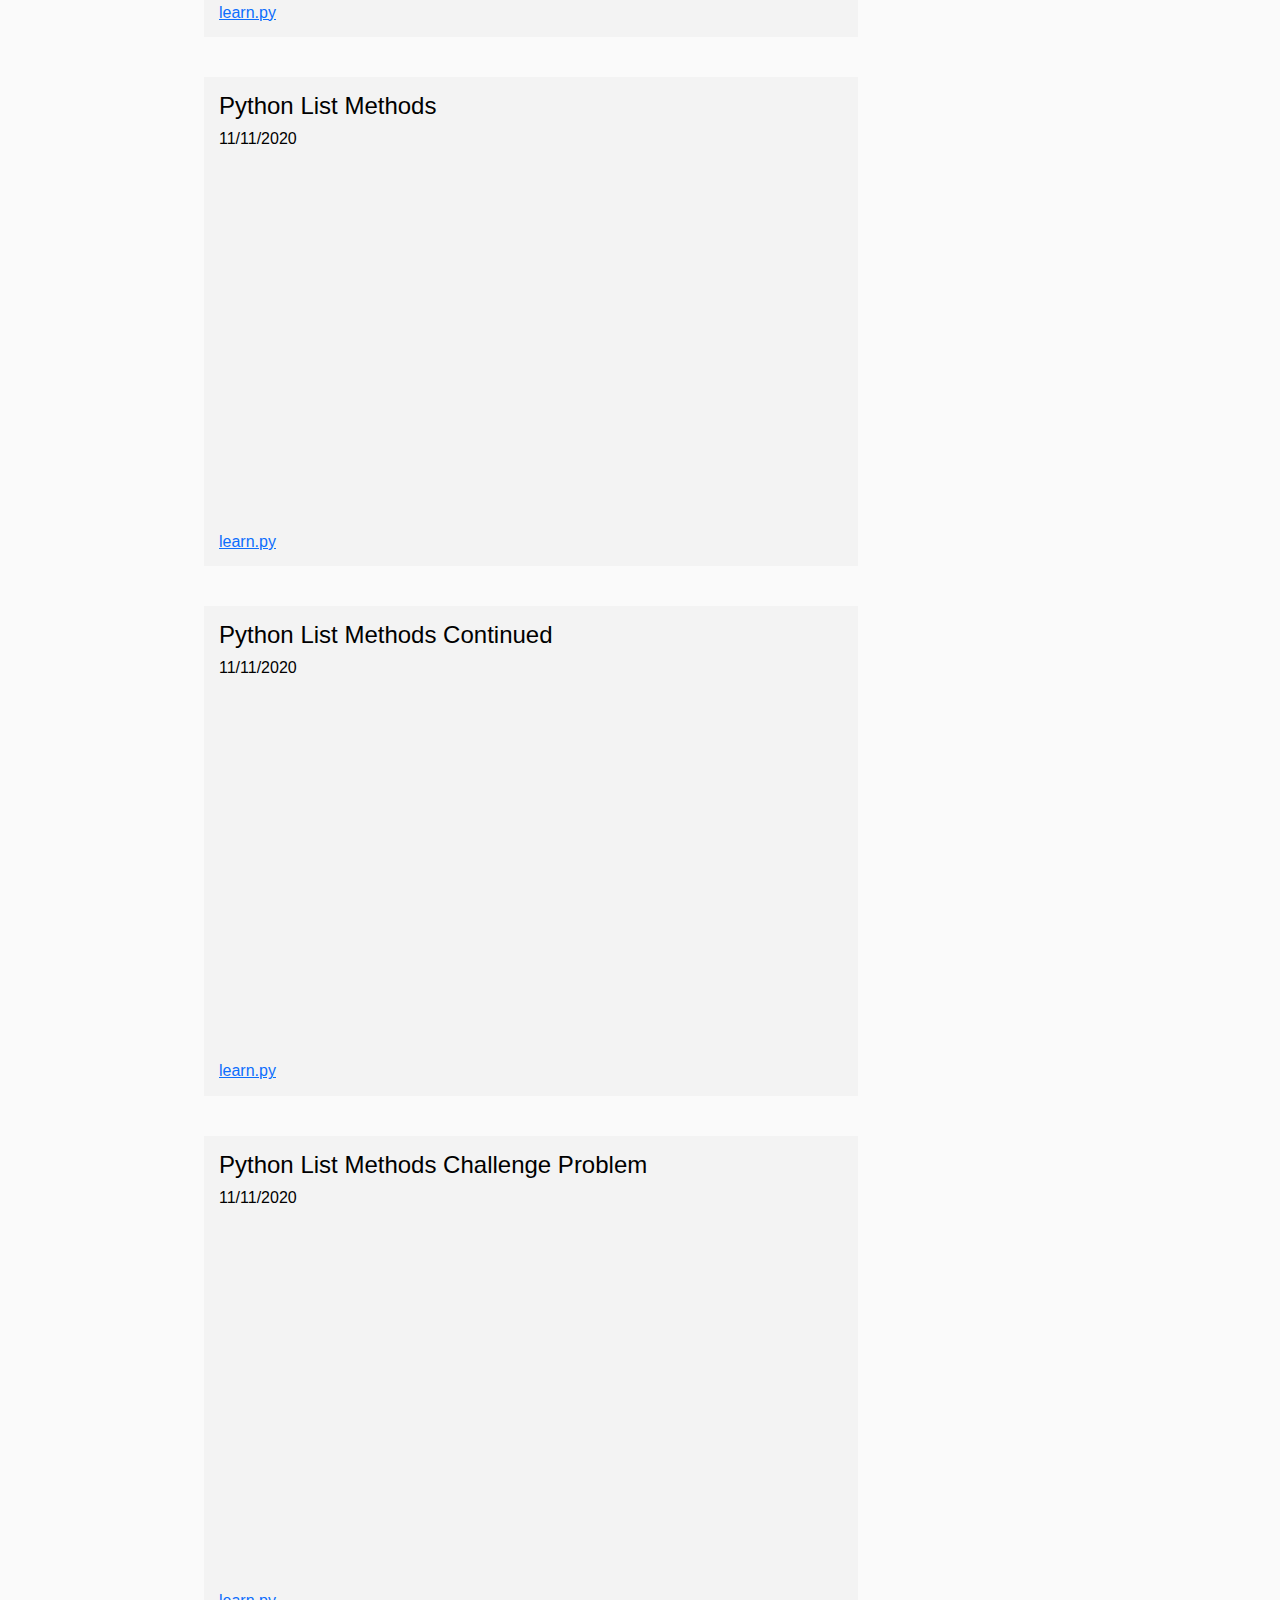
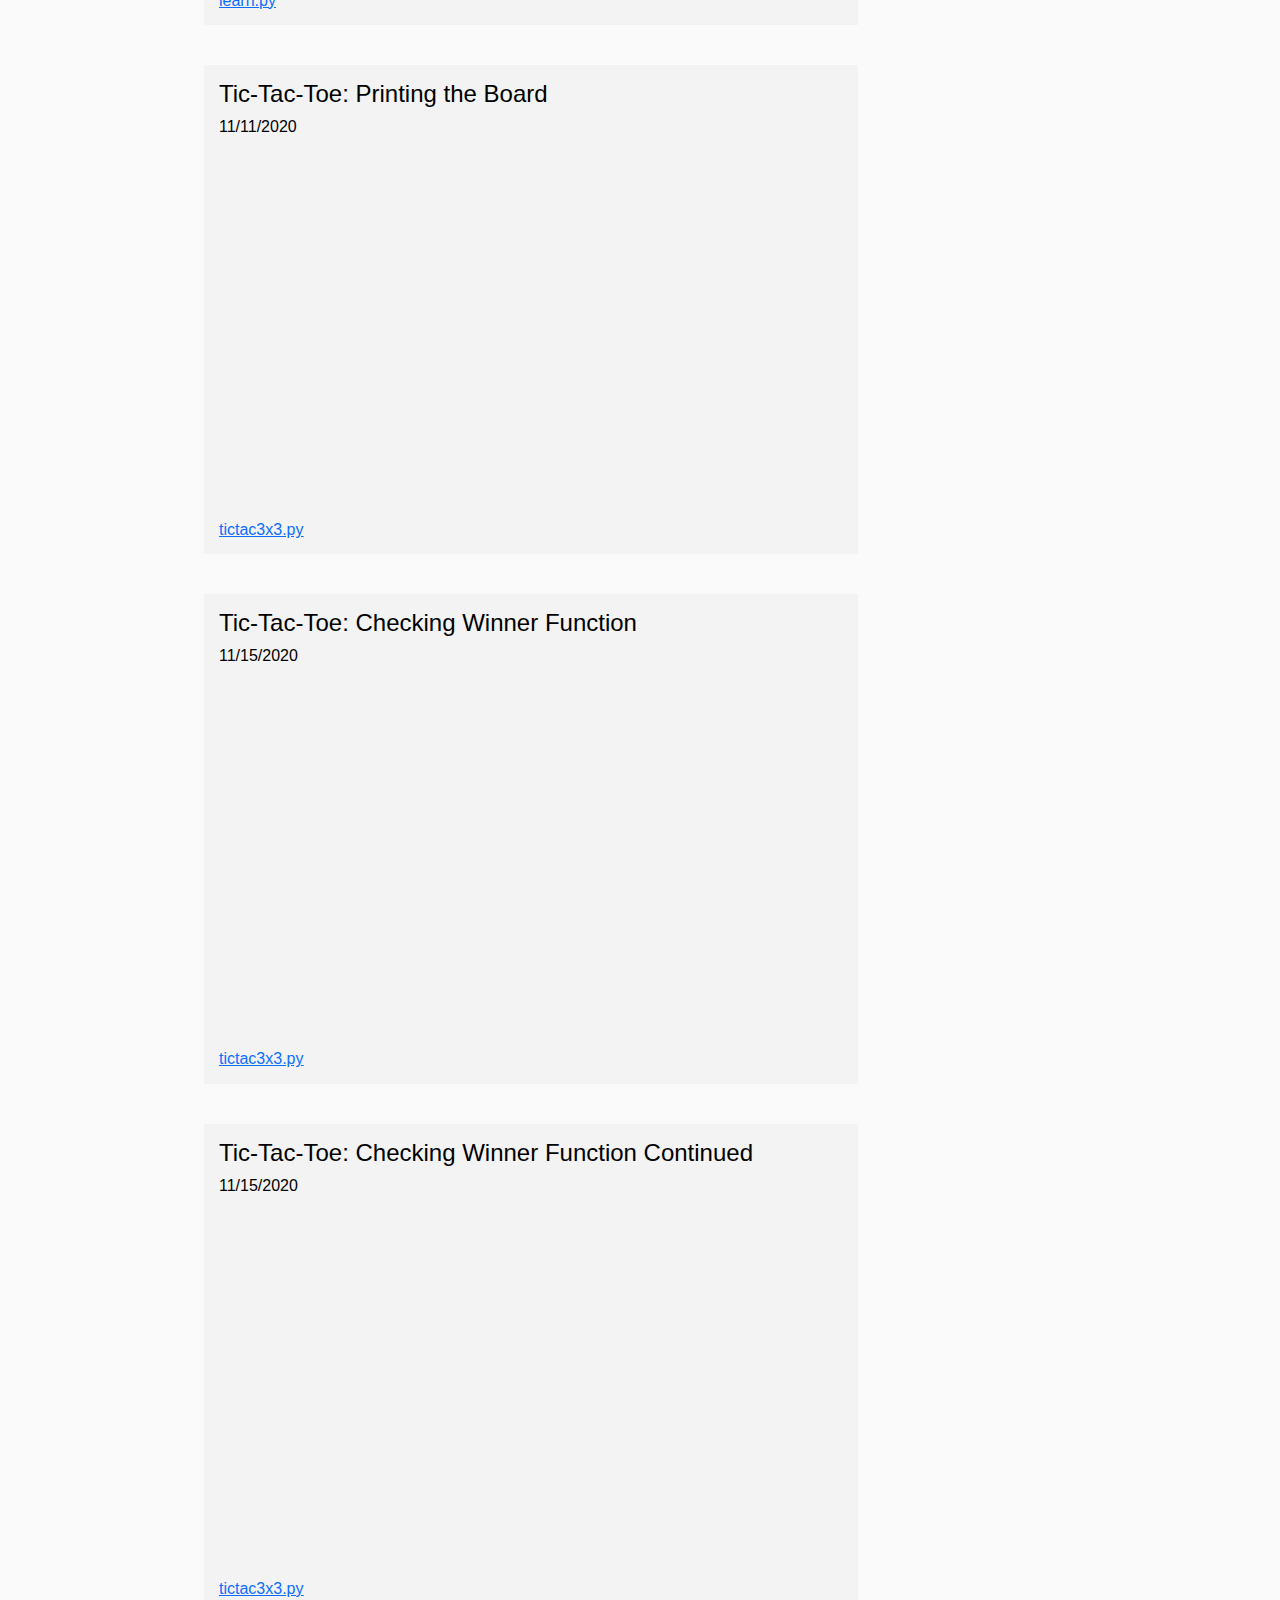
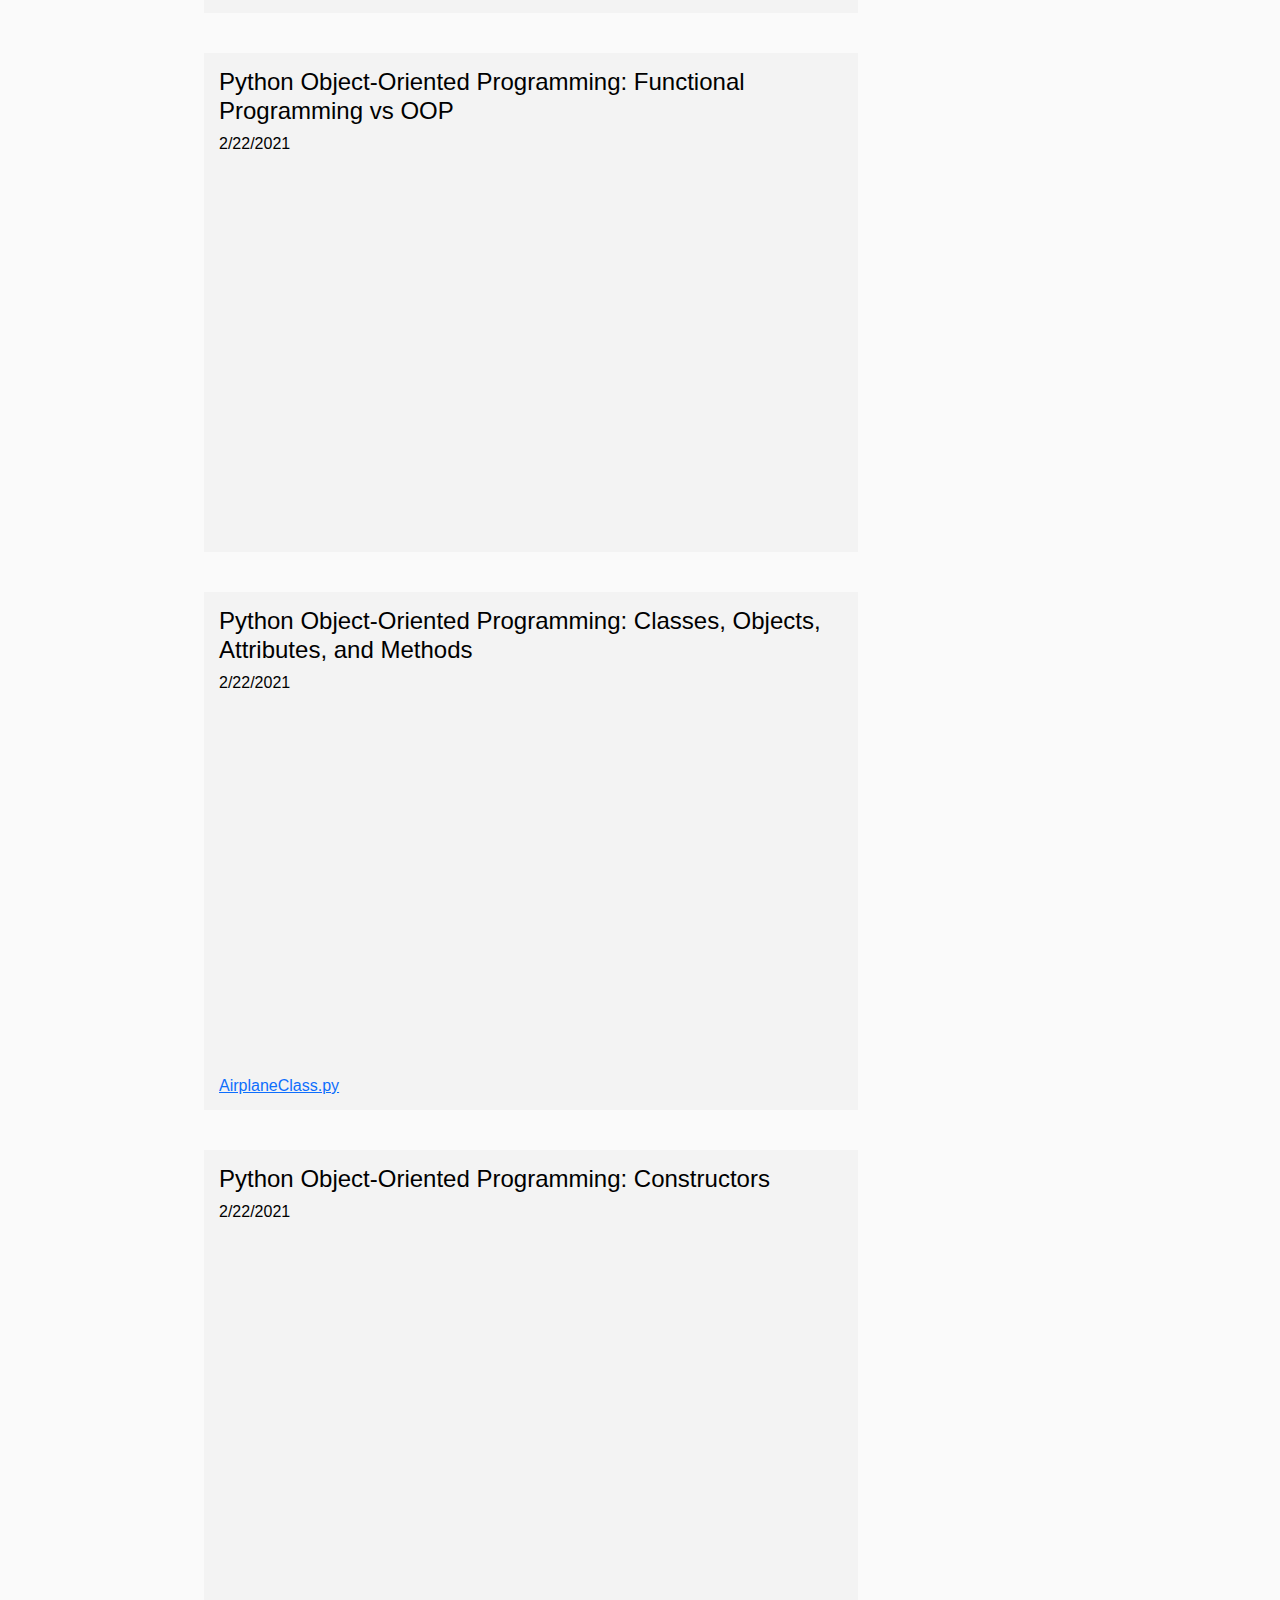
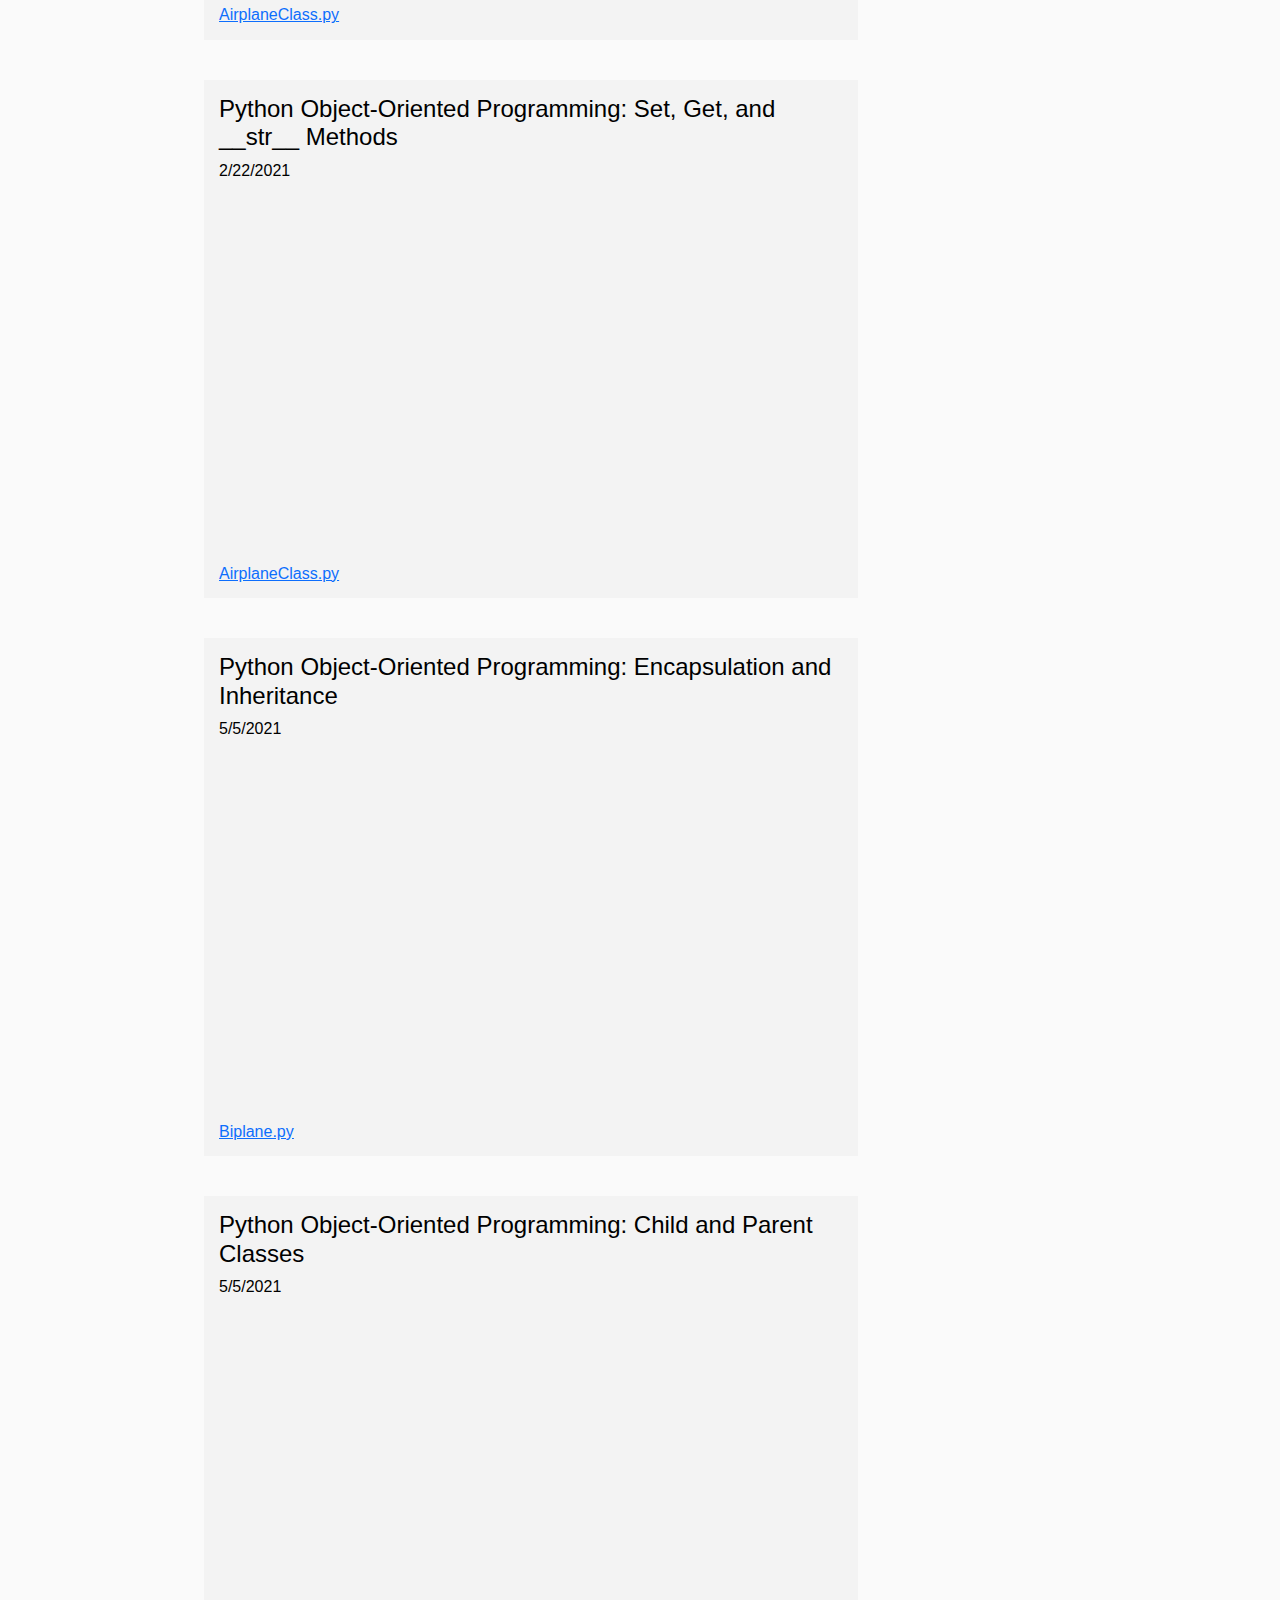
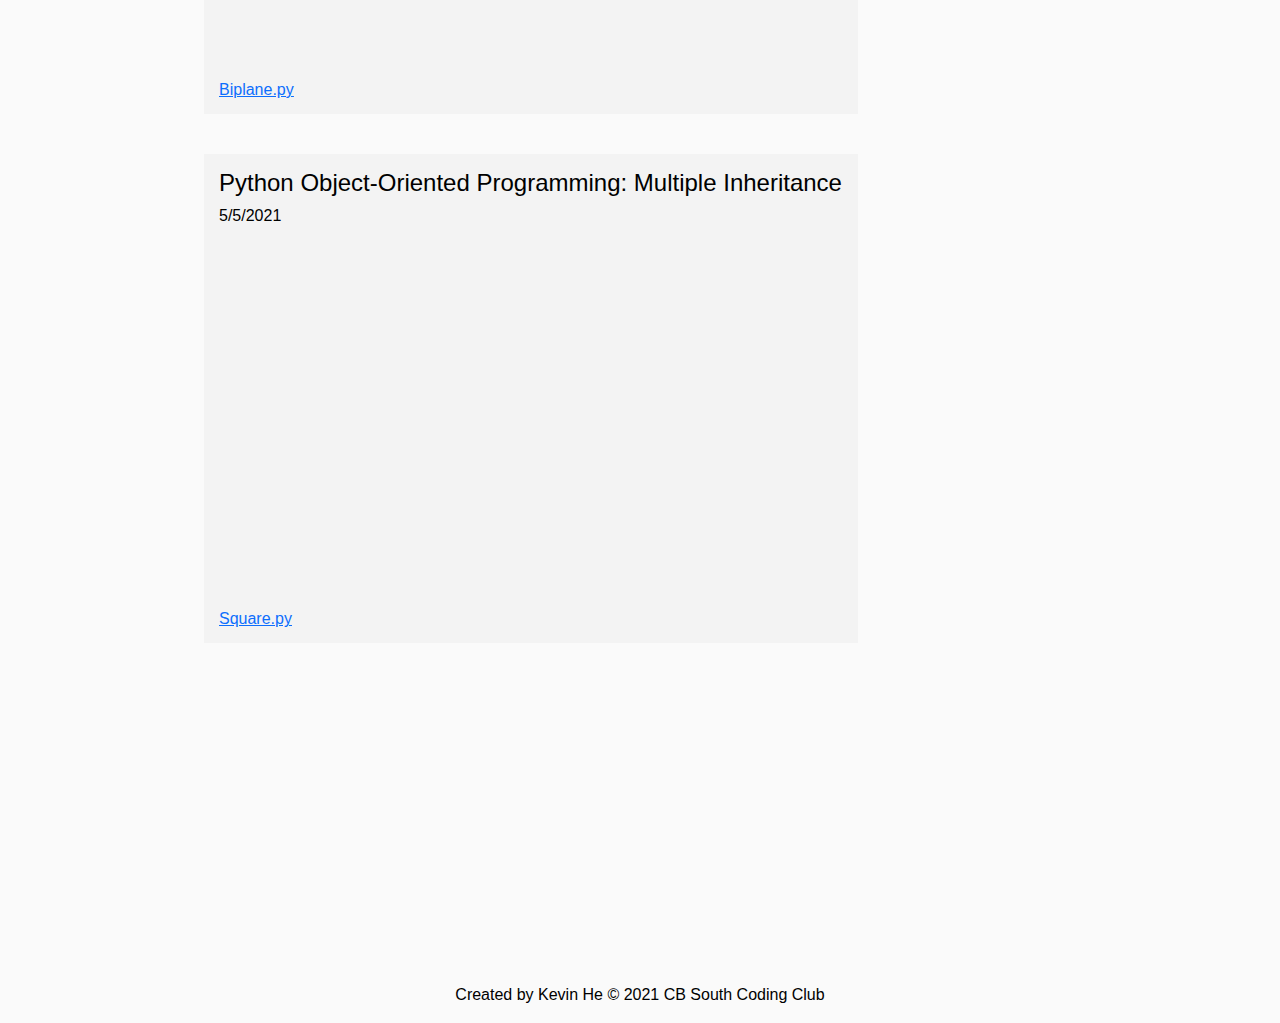
<file: python.html>
<!DOCTYPE html>
<html>
    <head>
        <title>CB South Coding Club</title>
        <meta name="description" content="Learn how to code with our Python Tutorials">
        <meta name="keywords" content="coding club, Central Bucks High School South, CB South, CB South Coding Club, cb south coding club, Python, Python tutorials">
        <meta charset="UTF-8">
        <meta name="viewport" content="width=device-width, initial-scale=1">
        <link rel="stylesheet" type="text/css" href="style.css">
        <link rel="apple-touch-icon" sizes="120x120" href="/apple-touch-icon.png">
        <link rel="icon" type="image/png" sizes="32x32" href="/favicon-32x32.png">
        <link rel="icon" type="image/png" sizes="16x16" href="/favicon-16x16.png">
        <link rel="manifest" href="/site.webmanifest">
        <link rel="mask-icon" href="/safari-pinned-tab.svg" color="#5bbad5">
        <meta name="msapplication-TileColor" content="#da532c">
        <meta name="theme-color" content="#ffffff">
        <!--Bootstrap-->
        <link href="bootstrap-4.3.1-dist/css/bootstrap.min.css" rel="stylesheet">
        <link rel="stylesheet" type="text/css" href="style.css">

        <!-- Custom styles for this template -->
        <link href="navbar.css" rel="stylesheet">


    </head>

        <body>
        <nav class="navbar navbar-expand-xl navbar-dark bg-dark" aria-label="Eighth navbar example">
            <div class="container">
                <a class="navbar-brand" href="index.html">
                <img src="south logo.png" alt="" width="30" height="24" class="d-inline-block align-top">
                CB South Coding Club
                </a>
                <button class="navbar-toggler" type="button" data-bs-toggle="collapse" data-bs-target="#navbarsExample07" aria-controls="navbarsExample07" aria-expanded="false" aria-label="Toggle navigation">
                <span class="navbar-toggler-icon"></span>
                </button>
        
                <div class="collapse navbar-collapse" id="navbarsExample07">
                <ul class="navbar-nav me-auto mb-2 mb-lg-0">
                
                <li class="nav-item">
                    <a class="nav-link" href="index.html">Home</a>
                </li>
                <li class="nav-item">
                    <a class="nav-link" href="aboutus.html">About</a>
                </li>
                <li class="nav-item">
                    <a class="nav-link" href="constitution.html">Coding Club Constitution</a>
                </li>
                <li class="nav-item">
                    <a class="nav-link" href="meetings.html">Meetings</a>
                </li>
                <li class="nav-item">
                    <a class="nav-link active" aria-current="page">Python Tutorials</a>
                </li>
                
                </ul>

            </div>
            </div>
        </nav>

        <script src="bootstrap-4.3.1-dist/js/bootstrap.bundle.min.js"></script>
        
        <section class="last-section">
            <div class="container">
                
                <h2>Python Tutorials</h2>
                <div class="video">
                    <h3 class="no-margin">How to install Python and IDE</h3>
                    <p class="no-margin">9/25/2020</p>
                    <div class="video-responsive">
                        <iframe width="840" height="473" src="https://www.youtube.com/embed/VnsGy8Or3BI" frameborder="0" allow="accelerometer; autoplay; clipboard-write; encrypted-media; gyroscope; picture-in-picture" allowfullscreen></iframe>
                    </div>
                    <a href="https://repl.it/languages/python3" target="_blank">
                        <h4>https://repl.it/languages/python3</h4>
                    </a>
                    <a href="https://www.python.org/downloads/" target="_blank">
                        <h4>https://www.python.org/downloads/</h4>
                    </a>
                    <a href="https://www.jetbrains.com/pycharm/download/#section=windows" target="_blank">
                        <h4>https://www.jetbrains.com/pycharm/download/</h4>
                    </a>
                </div>

                <div class="video">
                    <h3 class="no-margin">Printing to the Console and Variables</h3>
                    <p class="no-margin">10/21/2020</p>
                    <div class="video-responsive">
                        <iframe width="840" height="473" src="https://www.youtube.com/embed/8kwgkFE7RIw" frameborder="0" allow="accelerometer; autoplay; clipboard-write; encrypted-media; gyroscope; picture-in-picture" allowfullscreen></iframe>
                    </div>

                </div>
                <div class="video">
                    <h3 class="no-margin">Python Comments and If Statements</h3>
                    <p class="no-margin">10/22/2020</p>
                    <div class="video-responsive">
                        <iframe width="840" height="473" src="https://www.youtube.com/embed/1rFwy587gYA" frameborder="0" allow="accelerometer; autoplay; clipboard-write; encrypted-media; gyroscope; picture-in-picture" allowfullscreen></iframe>
                    </div>

                </div>
                <div class="video">
                    <h3 class="no-margin">Python If Statements: And & Or</h3>
                    <p class="no-margin">10/23/2020</p>
                    <div class="video-responsive">
                        <iframe width="840" height="473" src="https://www.youtube.com/embed/iJz37rgcP9g" frameborder="0" allow="accelerometer; autoplay; clipboard-write; encrypted-media; gyroscope; picture-in-picture" allowfullscreen></iframe>
                    </div>

                </div>
                <div class="video">
                    <h3 class="no-margin">Python Lists and For loops</h3>
                    <p class="no-margin">10/24/2020</p>
                    <div class="video-responsive">
                        <iframe width="840" height="473" src="https://www.youtube.com/embed/lQAFs7mMOlA" frameborder="0" allow="accelerometer; autoplay; clipboard-write; encrypted-media; gyroscope; picture-in-picture" allowfullscreen></iframe>
                    </div>
                    <a href=https://github.com/kevinhe5/CB-South-Coding-Club/blob/master/learn.py target="_blank"> 
                        <h4>learn.py</h4>
                    </a>

                </div>
                <div class="video">
                    <h3 class="no-margin">Python Functions</h3>
                    <p class="no-margin">10/28/2020</p>
                    <div class="video-responsive">
                        <iframe width="840" height="473" src="https://www.youtube.com/embed/76L84mzyzcY" frameborder="0" allow="accelerometer; autoplay; clipboard-write; encrypted-media; gyroscope; picture-in-picture" allowfullscreen></iframe>
                    </div>
                    <a href=https://github.com/kevinhe5/CB-South-Coding-Club/blob/master/learn.py target="_blank"> 
                        <h4>learn.py</h4>
                    </a>
                </div>

                <div class="video">
                    <h3 class="no-margin">Python Functions Continued</h3>
                    <p class="no-margin">10/28/2020</p>
                    <div class="video-responsive">
                        <iframe width="840" height="473" src="https://www.youtube.com/embed/FVHU7eAbnws" frameborder="0" allow="accelerometer; autoplay; clipboard-write; encrypted-media; gyroscope; picture-in-picture" allowfullscreen></iframe>
                    </div>
                    <a href=https://github.com/kevinhe5/CB-South-Coding-Club/blob/master/learn.py target="_blank"> 
                        <h4>learn.py</h4>
                    </a>
                </div>
                <div class="video">
                    <h3 class="no-margin">Python While Loops</h3>
                    <p class="no-margin">10/28/2020</p>
                    <div class="video-responsive">
                        <iframe width="840" height="473" src="https://www.youtube.com/embed/va86LbS0oq4" frameborder="0" allow="accelerometer; autoplay; clipboard-write; encrypted-media; gyroscope; picture-in-picture" allowfullscreen></iframe>
                    </div>
                    <a href=https://github.com/kevinhe5/CB-South-Coding-Club/blob/master/learn.py target="_blank"> 
                        <h4>learn.py</h4>
                    </a>
                </div>
                <div class="video">
                    <h3 class="no-margin">Python Objects, Methods vs. Functions</h3>
                    <p> class="no-margin"11/11/2020</p>
                    <div class="video-responsive">
                        <iframe width="840" height="473" src="https://www.youtube.com/embed/JcvTq_gaGkY" allowfullscreen></iframe>
                    </div>
                    <a href=https://github.com/kevinhe5/CB-South-Coding-Club/blob/master/learn.py target="_blank"> 
                        <h4>learn.py</h4>
                    </a>
                </div>
                <div class="video">
                    <h3 class="no-margin">Python List Methods</h3>
                    <p class="no-margin">11/11/2020</p>
                    <div class="video-responsive">
                        <iframe width="840" height="473" src="https://www.youtube.com/embed/ggQmFkispFE" allowfullscreen></iframe>
                    </div>
                    <a href=https://github.com/kevinhe5/CB-South-Coding-Club/blob/master/learn.py target="_blank"> 
                        <h4>learn.py</h4>
                    </a>
                </div>
                <div class="video">
                    <h3 class="no-margin">Python List Methods Continued</h3>
                    <p class="no-margin">11/11/2020</p>
                    <div class="video-responsive">
                        <iframe width="840" height="473" src="https://www.youtube.com/embed/cBXm1ZgYync" allowfullscreen></iframe>
                    </div>
                    <a href=https://github.com/kevinhe5/CB-South-Coding-Club/blob/master/learn.py target="_blank"> 
                        <h4>learn.py</h4>
                    </a>
                </div>
                <div class="video">
                    <h3 class="no-margin">Python List Methods Challenge Problem</h3>
                    <p class="no-margin">11/11/2020</p>
                    <div class="video-responsive">
                        <iframe width="840" height="473" src="https://www.youtube.com/embed/rE1Zpf14ROs" allowfullscreen></iframe>
                    </div>
                    <a href=https://github.com/kevinhe5/CB-South-Coding-Club/blob/master/learn.py target="_blank"> 
                        <h4>learn.py</h4>
                    </a>
                </div>
                <div class="video">
                    <h3 class="no-margin">Tic-Tac-Toe: Printing the Board</h3>
                    <p class="no-margin">11/11/2020</p>
                    <div class="video-responsive">
                        <iframe width="840" height="473" src="https://www.youtube.com/embed/pqsmbcli7V8" allowfullscreen></iframe>
                    </div>
                    <a href=https://github.com/kevinhe5/CB-South-Coding-Club/blob/master/tictac3x3.py target="_blank"> 
                        <h4>tictac3x3.py</h4>
                    </a>
                </div>
                <div class="video">
                    <h3 class="no-margin">Tic-Tac-Toe: Checking Winner Function</h3>
                    <p class="no-margin">11/15/2020</p>
                    <div class="video-responsive">
                        <iframe width="840" height="473" src="https://www.youtube.com/embed/IH_VUVsflnw" allowfullscreen></iframe>
                    </div>
                    <a href=https://github.com/kevinhe5/CB-South-Coding-Club/blob/master/tictac3x3.py target="_blank"> 
                        <h4>tictac3x3.py</h4>
                    </a>
                </div>
                <div class="video">
                    <h3 class="no-margin">Tic-Tac-Toe: Checking Winner Function Continued</h3>
                    <p class="no-margin">11/15/2020</p>
                    <div class="video-responsive">
                        <iframe width="840" height="473" src="https://www.youtube.com/embed/MtFThvo-RWs" allowfullscreen></iframe>
                    </div>
                    <a href=https://github.com/kevinhe5/CB-South-Coding-Club/blob/master/tictac3x3.py target="_blank"> 
                        <h4>tictac3x3.py</h4>
                    </a>
                </div>
                <div class="video">
                    <h3 class="no-margin">Python Object-Oriented Programming: Functional Programming vs OOP</h3>
                    <p class="no-margin">2/22/2021</p>
                    <div class="video-responsive">
                        <iframe width="840" height="473" src="https://www.youtube.com/embed/3Wy0WlSCnyc" allowfullscreen></iframe>
                    </div>
                </div>
                <div class="video">
                    <h3 class="no-margin">Python Object-Oriented Programming: Classes, Objects, Attributes, and Methods</h3>
                    <p class="no-margin">2/22/2021</p>
                    <div class="video-responsive">
                        <iframe width="840" height="473" src="https://www.youtube.com/embed/BrDRU589cOY" allowfullscreen></iframe>
                    </div>
                    <a href=https://github.com/kevinhe5/CB-South-Coding-Club/blob/master/AirplaneClass.py target="_blank"> 
                        <h4>AirplaneClass.py</h4>
                    </a>
                </div>
                <div class="video">
                    <h3 class="no-margin">Python Object-Oriented Programming: Constructors</h3>
                    <p class="no-margin">2/22/2021</p>
                    <div class="video-responsive">
                        <iframe width="840" height="473" src="https://www.youtube.com/embed/lfQqueRj688" allowfullscreen></iframe>
                    </div>
                    <a href=https://github.com/kevinhe5/CB-South-Coding-Club/blob/master/AirplaneClass.py target="_blank"> 
                        <h4>AirplaneClass.py</h4>
                    </a>
                </div>
                <div class="video">
                    <h3 class="no-margin">Python Object-Oriented Programming: Set, Get, and __str__ Methods</h3>
                    <p class="no-margin">2/22/2021</p>
                    <div class="video-responsive">
                        <iframe width="840" height="473" src="https://www.youtube.com/embed/AsWJbZV9CQY" allowfullscreen></iframe>
                    </div>
                    <a href=https://github.com/kevinhe5/CB-South-Coding-Club/blob/master/AirplaneClass.py target="_blank"> 
                        <h4>AirplaneClass.py</h4>
                    </a>
                </div>
                <div class="video">
                    <h3 class="no-margin">Python Object-Oriented Programming: Encapsulation and Inheritance</h3>
                    <p class="no-margin">5/5/2021</p>
                    <div class="video-responsive">
                        <iframe width="840" height="473" src="https://www.youtube.com/embed/135n19yo-ck" allowfullscreen></iframe>
                    </div>
                    <a href=https://github.com/kevinhe5/CB-South-Coding-Club/blob/master/Biplane.py target="_blank"> 
                        <h4>Biplane.py</h4>
                    </a>
                </div>
                <div class="video">
                    <h3 class="no-margin">Python Object-Oriented Programming: Child and Parent Classes</h3>
                    <p class="no-margin">5/5/2021</p>
                    <div class="video-responsive">
                        <iframe width="840" height="473" src="https://www.youtube.com/embed/819wOjK1pJg" allowfullscreen></iframe>
                    </div>
                    <a href=https://github.com/kevinhe5/CB-South-Coding-Club/blob/master/Biplane.py target="_blank"> 
                        <h4>Biplane.py</h4>
                    </a>
                </div>
                <div class="video">
                    <h3 class="no-margin">Python Object-Oriented Programming: Multiple Inheritance</h3>
                    <p class="no-margin">5/5/2021</p>
                    <div class="video-responsive">
                        <iframe width="840" height="473" src="https://www.youtube.com/embed/uogaa2jLFhc" allowfullscreen></iframe>
                    </div>
                    <a href=https://github.com/kevinhe5/CB-South-Coding-Club/blob/master/Sqaure.py target="_blank"> 
                        <h4>Square.py</h4>
                    </a>
                </div>
            </div>
        </section>

        <footer>
            <div class="container">
                <p class="small-font"> Created by Kevin He &copy;  2021 CB South Coding Club</p>
            </div>
        </footer>
        
    </body>
</html>
</file>
<file: style.css>
body{
  background-color:#fafafa;
  /*color:#2c2c2c;*/
  color: #000;
  font-family: -apple-system, BlinkMacSystemFont, 'Segoe UI', Roboto, "Helvetica Neue",Arial, Oxygen, Ubuntu, Cantarell, 'Open Sans', sans-serif;
  font-size: 16px;
  margin:0;
  line-height: 1.5em;
}
.container{
  width:70%;
  margin:auto;
  overflow:hidden;
}
footer {
color:black;
position: none;
width: 100%;
left: 0;
bottom: 0;
background-color:none;
text-align: center;
}
p.thick{
font-weight: 400;
}
p.small-font{
font-size: normal;
}
h1{
  font-weight: 600;
  font-size: 24px;
}
h2{
font-weight: 500;
font-size: 30px;
margin-top: 15px;
margin-bottom: 15px;
}
h3{
font-weight: 500;
font-size: 24px;
}
h4{
font-size: 16px;
text-decoration: underline;
margin-block-start: 0px;
margin-block-end: 0px;
font-weight: 400;
}


body, html {
height: 100%;
}

/* The hero image */
.hero-image {
/* Use "linear-gradient" to add a darken background effect to the image (photographer.jpg). This will make the text easier to read */
background-image: url("background.jpeg");

/* Set a specific height */
height: 55%;

/* Position and center the image to scale nicely on all screens */
background-position: center;
background-repeat: no-repeat;
background-size: cover;
position: relative;
}

/* Place text in the middle of the image */
.hero-text {
text-align: center;
position: relative;
top: 13%;
left: 50%;
transform: translate(-50%, -50%);
}
h1.title {
color: white;
font-size: 75px;
font-weight: 300;
line-height: 65px;
margin-block-start: 0em;
margin-block-end: 0em;
}
.credit-hero-text {
text-align: right;
position: absolute;
top: 97%;
right: -5%;
transform: translate(-50%, -50%);
}
p.credit-font{
font-size: normal;
color: #fafafa;
}

.news{
margin-bottom: 10%;
}

@media screen and (max-width: 1423px) {
h1.title{
  font-size: 70px;
}
}

@media screen and (max-width: 645px) {
.hero-text {
  top: 25%;
}
}

a.link{
  text-decoration: none;
  color:#017afb;
}
a.link:hover{
  color:#0054b3;
  text-decoration: underline;
}



iframe{
  margin:20px 0;
}

#constitution img{
  width:45%;
  margin:20px;
}

@media(max-width:1200px){
  #constitution img{
      width:90%;
      margin:20px;
  }
}
.last-section{
  margin-bottom: 300px;
}

/* Officers Section */
html {
box-sizing: border-box;
}

*, *:before, *:after {
box-sizing: inherit;
}

.column {
margin-left: auto;
margin-right: auto;
width: 50%;
margin-bottom: 40px;
margin-top: 30px;
padding: 0 8px;
}

.column-officer{

float: left;
width: 50%;
padding: 0 8px;
}
@font-face {
font-family: League Spartan;
src: url(LeagueSpartan-Bold.otf);
}

.column-resources{
font-family: League Spartan;
font-size: smaller;
width: 300px;
margin-bottom: 15px;
margin-top: 15px;
padding: 0 8px;
float: normal;
}

.card-resources {
box-shadow: 0 4px 8px 0 rgba(0, 0, 0, 0.2);
margin: 8px;
background-color: #fff;
text-align: center;
}
.card-people {
  box-shadow: 0 4px 8px 0 rgba(0, 0, 0, 0.2);
  margin: 8px;
  background-color: #fff;
  text-align: center;
  }

.people{
display: block;
margin-left: auto;
margin-right: auto;
width: 50%;
margin-top: 5%;
}
.people-container{
  width:90%;
  margin:auto;
  overflow:hidden;
}
.row-resources{
display: flex;
justify-content: space-between;
}
.people-container::after, .row::after {
content: "";
clear: both;
}

.row-officer::after{
content: "";
clear: both;
display:table;
}
.box {
background-color: #f3f3f3;
box-sizing: border-box;
}

.title {
color: grey;
}
button{
font-family: inherit;
}
.button {
border: none;
outline: 0;
display: inline-block;
padding: 8px;
color: white;
background-color: #000;
text-align: center;
cursor: pointer;
width: 100%;
}

.button:hover {
background-color: #555;
}


h3.no-margin{
margin-block-start: 0em;
margin-block-end: 0em;
}
p.no-margin{
margin-block-start: 0.4em;
margin-block-end: 0em;
}
.video {
margin-bottom: 40px;
width: 65%;
background-color: #f3f3f3;
box-sizing: border-box;
padding:15px;

}
.video-responsive{
position: relative;
padding-bottom: 56.25%; /* 16:9 */
height: 0;
margin-bottom: 30px
}
.video-responsive iframe{
position: absolute;
top: 0;
left: 0;
width: 100%;
height: 100%;
}
@media screen and (max-width: 1500px) {
.video {
  width: 75%;
}
}

@media screen and (max-width: 1100px) {
.people {
  width: 70%;
}
.video {
  width: 100%;
}

p.credit-font{
  font-size: 12px;
}
.row-resources{
  display:table;
}
}
@media screen and (max-width: 1200px) {
  .column{
    width: 75%;
    display: block;
  }
  .column-officer{
    width: 75%;
    float: none;
    margin:auto;
    display: block;
  }
  .people {
    width: 60%;
  }
}
@media screen and (max-width: 900px) {
  .column{
    width: 85%;
    display: block;
  }
  .column-officer{
    width: 85%;
    float: none;
    margin:auto;
    display: block;
  }
  .people {
    width: 60%;
  }
}

@media screen and (max-width: 767px) {
  .container {
    width: 90%;
  }
  h3.no-margin{
    font-size: 20px;
  }
  .column{
    width: 90%;
    display: block;
  }
  .column-officer{
    width: 90%;
    float: none;
    margin:auto;
    display: block;
  }
}

@media screen and (max-width: 600px) {

.container {
  width: 97%;

}
.people-container{
  width:97%;
  padding-right: 0;
  padding-left: 0;

}
.column{
  width: 100%;
  display: block;
}
.column-officer{
  width: 100%;
  float: none;
  margin:auto;
  display: block;
}

p.small-font{
  font-size: 12px;
}
h2{
  font-size: 28px;
}
h3{
  font-size: 22px;
}

p.credit-font{
  font-size: 8px;
}
.video {
  padding: 10px;
}
}
</file>
<file: navbar.css>
body {
  padding-bottom: 20px;
}

.navbar {
  margin-bottom: 0px;
}
</file>
<file: about.css>
/*About us page--------------------------------------*/

.separator-type, .title-type, .intro-type, .content-type .intro-type p {
position: relative;
}
.intro-type .container {
padding: 107px 0px 102px 0px !important;
}
#product-header-section, .intro-type .container {
padding: 68px 15px 72px !important;
}

.parallax {
background-attachment: inherit !important;
}
.parallax {
background-attachment: inherit !important;
background-repeat: repeat;
background-size: cover;
position: absolute;
top: 0px;
bottom: 0px;
width: 100%;
z-index: -10;
}
.company-heading h1 {
margin-bottom: 40px;
line-height: 80px;
color: #fff;
font-weight: 700 !important;
text-align: center;
}
.seo-header, .product-header, .intro-type .container h1.white, .company-heading h1 {
font-family: 'Raleway', sans-serif;
font-weight: 100 !important;
text-transform: capitalize;
font-size: 65px;
margin-bottom: 20px;
}
.company-sections h2, .company-sections h3, .careers-sections h2, .perks-section h2 {
font-family: 'proxima-nova', sans-serif;
}
.company-sections h3 {
font-size: 25px;
font-weight: 700;
margin: 14px 0;
font-family: 'proxima-nova', sans-serif;
text-transform: capitalize;
}
.red-border {
width: 50%;
border-bottom: 1px solid #0000FF;
margin: 0 auto;
height: 0px;
}
.company-sections p {
margin-top: 20px;
}
.ct-u-size22 {
font-size: 20px;

}
.ct-u-fontWeight300 {
font-weight: 500;
}
.marginTop40 {
margin-top: 24px !important;
}
.culture-section {
background: linear-gradient(rgba(0, 0, 0, 0.45),rgba(0, 0, 0, 0.45)), url(https://www.solodev.com/assets/culture.jpg) top no-repeat;
/* background-color: #095c87; */
/* color: #fff; */
}
.company-sections, .careers-sections, .left-headquarter-section-img, .right-headquarter-section-img {
text-align: center;
}
.ct-u-paddingBoth100 {
padding: 80px 15px;
}
.company-sections h2, .careers-sections h2, .perks-section h2 {
font-weight: 700;
font-size: 40px;
}
.company-sections h2, .company-sections h3, .careers-sections h2, .perks-section h2 {
font-family: 'proxima-nova', sans-serif;
}
.slick-slider {
margin-bottom: 0;
}
.slick-slider {
position: relative;
display: block;
-moz-box-sizing: border-box;
box-sizing: border-box;
-webkit-user-select: none;
-moz-user-select: none;
-ms-user-select: none;
user-select: none;
-webkit-touch-callout: none;
-khtml-user-select: none;
-ms-touch-action: pan-y;
touch-action: pan-y;
-webkit-tap-highlight-color: transparent;
}
.slick-slider .slick-track, .slick-slider .slick-list {
-webkit-transform: translate3d(0, 0, 0);
-moz-transform: translate3d(0, 0, 0);
-ms-transform: translate3d(0, 0, 0);
-o-transform: translate3d(0, 0, 0);
transform: translate3d(0, 0, 0);
}
.slick-list {
position: relative;
display: block;
overflow: hidden;
margin: 0;
padding: 0;
}
.slick-track {
position: relative;
top: 0;
left: 0;
display: block;
}
.slider .item {
overflow: hidden;
}
.slick-slide {
display: none;
float: left;
height: 100%;
min-height: 1px;
}
.logos {
margin-right: -5px;
margin-left: -5px;
}
ul.logos li {
cursor: pointer;
}
.logos > li {
float: left;
width: 16.66666%;
padding: 5px;
}
.logos .logos-inner {
position: relative;
}
.slick-slide img {
display: inline-block;
}
.logo-image {
position: relative;
width: 100%;
}
ul.logos li {
cursor: pointer;
}
.logos > li {
float: left;
width: 16.66666%;
padding: 5px;
}
.logos .logos-inner {
position: relative;
}
.slick-slide img {
display: inline-block;
}
img {
display: inline-block;
max-width: 100%;
vertical-align: middle;
}
.fa {
font-size: 42px;
}
.btn-solodev-red-reversed {
background-color: #fff;
color: #d2282e;
-webkit-transition: all 0.3s ease;
transition: all 0.3s ease;
padding: 12px 35px;
}
.btn, .btn-blk {
font-size: 18px !Important;
}



#About-line-spacing {
line-height: normal;
margin-block-start: 0.5em;
margin-block-end: 0.4em;
}

.ct-u-paddingBottom100 {
margin-top: 40px;
}

.ct-u-paddingBoth100 {
    padding: 30px 15px;
}
.ct-u-size18 {
    font-size: 18px;
}
@media screen and (max-width: 600px) {
    .company-sections h2, .careers-sections h2, .perks-section h2 {
        font-weight: 700;
        font-size: 28px;
    }
    .ct-u-size22 {
        font-size: 16px;
        font-weight: 400;
    }
}
</file>
